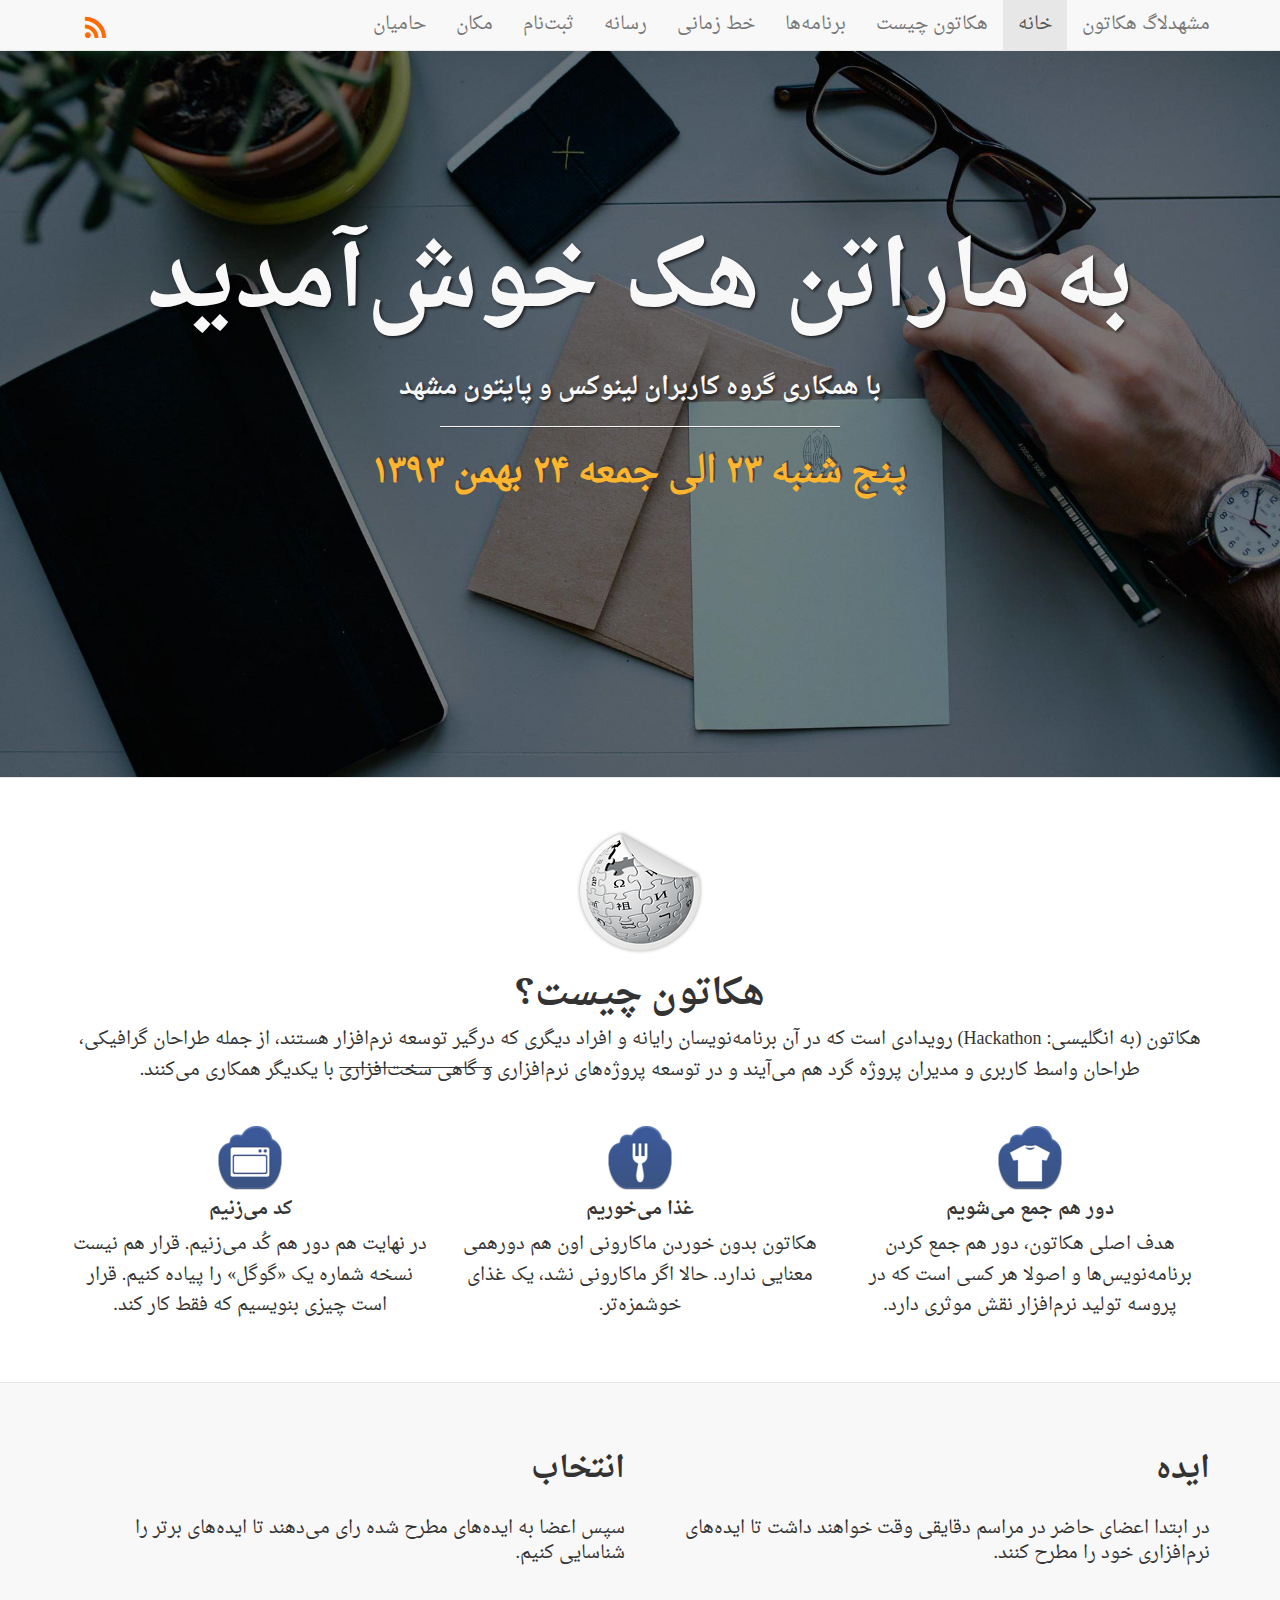
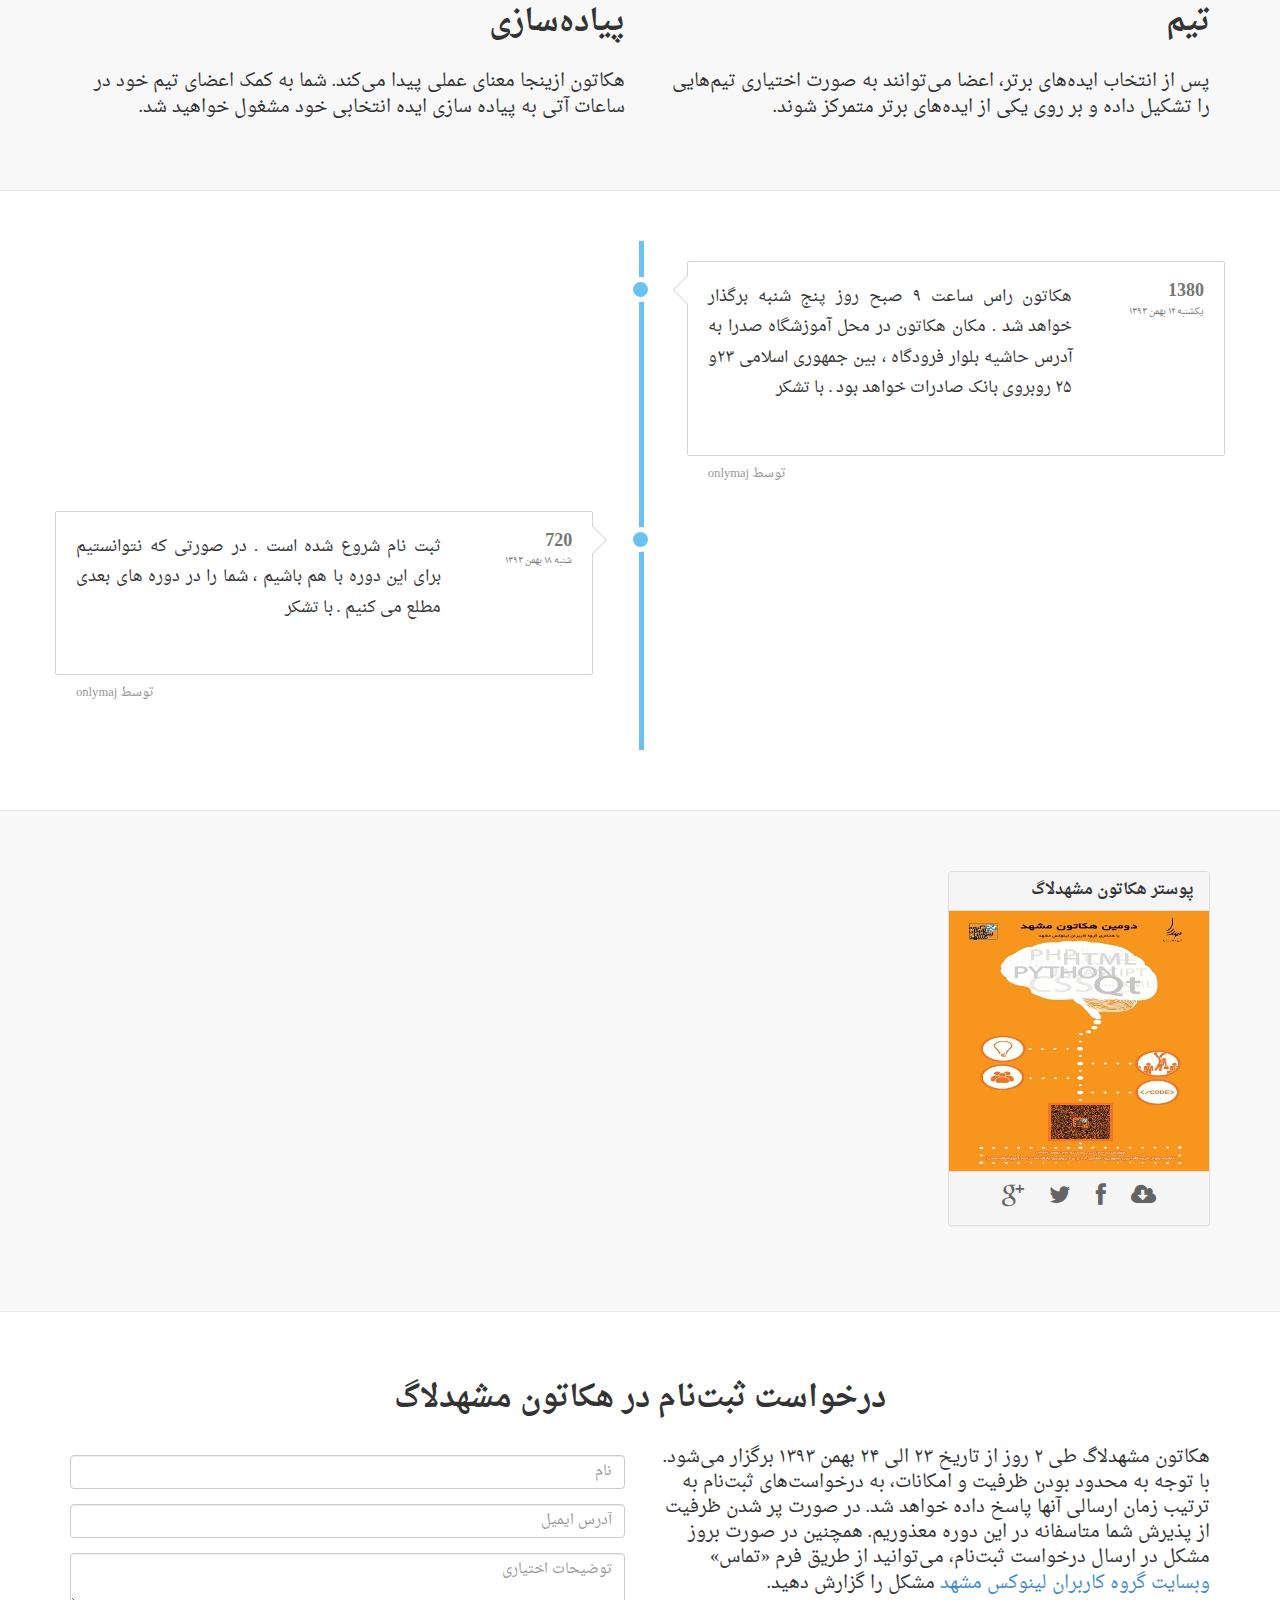
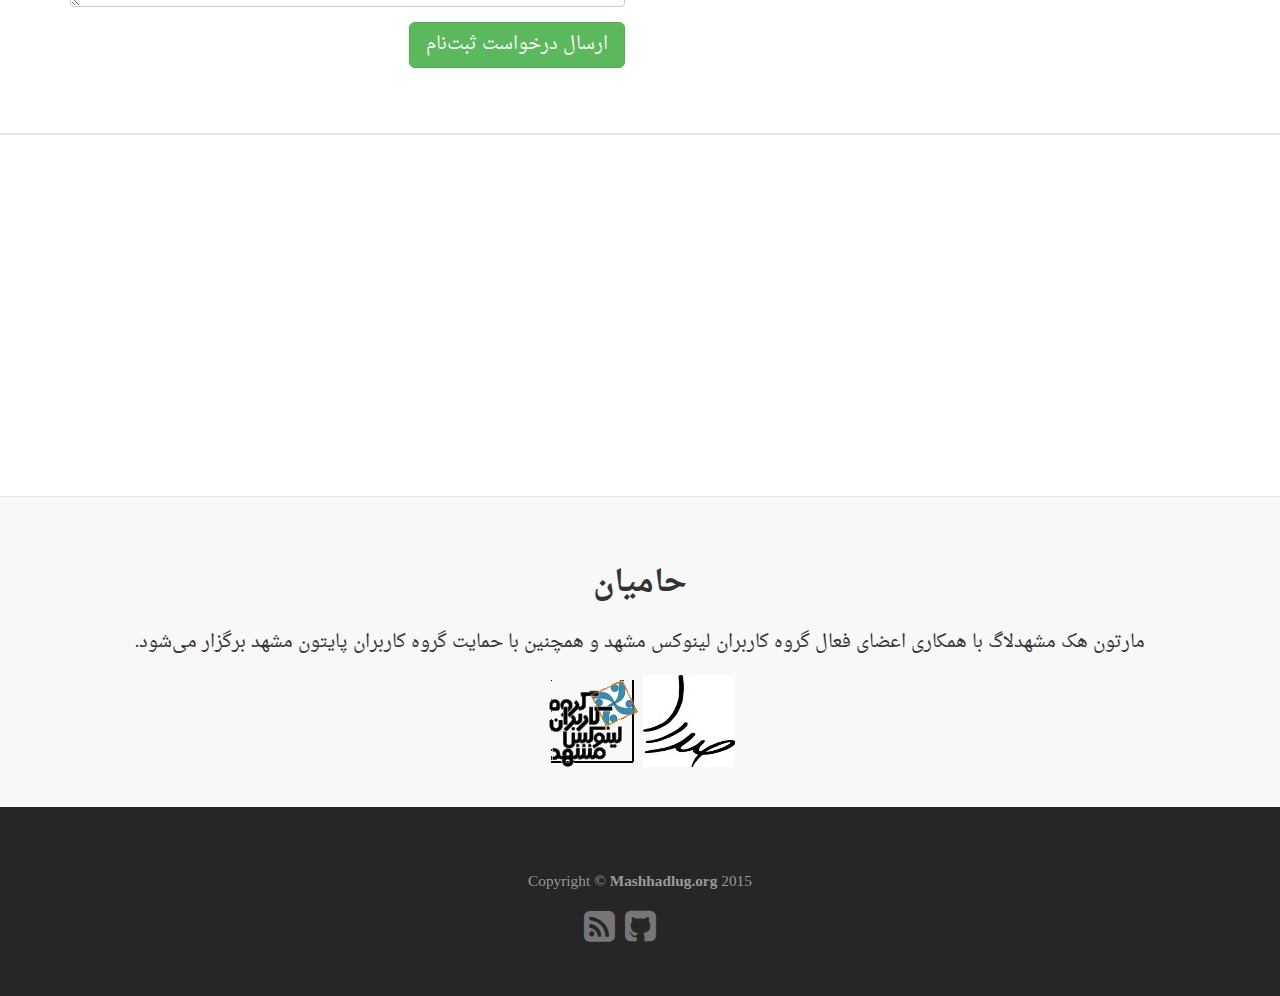
<file: index.html>
<!DOCTYPE html>
<html lang="en">

<head>
    <meta charset="utf-8">
    <meta name="viewport" content="width=device-width, initial-scale=1.0">
    <meta name="description" content="">
    <meta name="author" content="">

    <!-- FAVICON -->
    <link rel="icon" type="image/x-icon" href="favicon.ico" />
    <link rel="icon" type="image/png" href="favicon.png" />
    <title>دومین هکاتون اختصاصی گروه کاربران لینوکس و پایتون مشهد</title>

    <!-- RSS -->
    <link rel="alternate" type="application/rss+xml" title="RSS" href="rss.xml" />

    <!-- Bootstrap core CSS -->
    <link href="css/bootstrap.css" rel="stylesheet">

    <!-- Custom Google Web Font -->
    <link href="font-awesome/css/font-awesome.min.css" rel="stylesheet">
    <!--<link href='http://fonts.googleapis.com/css?family=Lato:100,300,400,700,900,100italic,300italic,400italic,700italic,900italic' rel='stylesheet' type='text/css'>-->

    <!-- Add custom CSS here -->
    <link href="css/bootstrap-rtl.min.css" rel="stylesheet">
    <link href="css/landing-page.css" rel="stylesheet">

</head>

<body>

    <nav class="navbar navbar-default navbar-fixed-top" role="navigation">
      <div class="container">
        <div class="navbar-header">
          <button type="button" class="navbar-toggle" data-toggle="collapse" data-target=".navbar-ex1-collapse">
              <span class="sr-only">Toggle navigation</span>
              <span class="icon-bar"></span>
              <span class="icon-bar"></span>
              <span class="icon-bar"></span>
          </button>
          <a class="navbar-brand" href="http://hackathon.mashhadlug.org">
            <!--<img src="img/MashhadLUG.png" alt="گروه کاربران لینوکس مشهد" />-->
            مشهدلاگ هکاتون
          </a>
        </div>

        <!-- Collect the nav links, forms, and other content for toggling -->
        <div class="collapse navbar-collapse navbar-right navbar-ex1-collapse">
          <div id="navigation-bar">
            <ul class="nav navbar-nav">
              <li class="active"><a href="#home">خانه</a></li>
              <li><a href="#whats">هکاتون چیست</a></li>
              <li><a href="#plans">برنامه‌ها</a></li>
              <li><a href="#timeline">خط زمانی</a></li>
              <li><a href="#media">رسانه</a></li>
              <li><a href="#register">ثبت‌نام</a></li>
              <li><a href="#map">مکان</a></li>
              <li><a href="#sponsors">حامیان</a></li>
            </ul>
          </div>
        </div>
        <div class="collapse navbar-collapse navbar-left navbar-ex1-collapse">
            <ul class="nav navbar-nav">
              <li><a target="_new" href="rss.xml" style="padding-bottom: 0px;"><span class="fa fa-rss" style="color: #FF6B00; color: #FF6B00; font-size: 1.5em;"></span></a></li>
            </ul>
        </div>
        <!-- /.navbar-collapse -->
      </div>
      <!-- /.container -->
    </nav>

    <div class="intro-header" id="home">
        <div class="bg">
        <div class="container">
            <div class="row">
                <div class="col-lg-12">
                    <div class="intro-message">
                        <h1>به ماراتن هک خوش‌آمدید</h1>
                        <h3>با همکاری گروه کاربران لینوکس و پایتون مشهد</h3>
                        <hr class="intro-divider">
                        
                        <p class="text-center event-timer-printable">پنج شنبه ۲۳ الی جمعه ۲۴ بهمن ۱۳۹۳</p>
                      

                        <!--<ul class="list-inline intro-social-buttons">
                            <li><a href="https://twitter.com/SBootstrap" class="btn btn-default btn-lg"><i class="fa fa-twitter fa-fw"></i> <span class="network-name">Twitter</span></a>
                            </li>
                            <li><a href="https://github.com/IronSummitMedia/startbootstrap" class="btn btn-default btn-lg"><i class="fa fa-github fa-fw"></i> <span class="network-name">Github</span></a>
                            </li>
                            <li><a href="#" class="btn btn-default btn-lg"><i class="fa fa-linkedin fa-fw"></i> <span class="network-name">Linkedin</span></a>
                            </li>
                        </ul>-->
                    </div>
                </div>
            </div>
        </div>
        <!-- /.container -->
        </div>
    </div>
    <!-- /.intro-header -->

    <div class="content-section-b" id="whats">
      <div class="container">
        <div class="row">
          <div class="col-md-12 col-sm-12 col-xs-12 text-center" style="margin: 0px 0px 30px 0px;">
            <img src="img/icons/wikipedia.png" alt="" />
            <h1>هکاتون چیست؟</h1>
            <p>
              هکاتون (به انگلیسی: Hackathon) رویدادی است که در آن برنامه‌نویسان رایانه و افراد دیگری که درگیر توسعه نرم‌افزار هستند، از جمله طراحان گرافیکی، طراحان واسط کاربری و مدیران پروژه گرد هم می‌آیند و در توسعه پروژه‌های نرم‌افزاری <STRIKE>و گاهی سخت‌افزاری</STRIKE> با یکدیگر همکاری می‌کنند.
            </p>
          </div>
          <div class="col-md-4 col-sm-4 col-xs-12 text-center">
            <img src="img/icons/shirt.png" alt="" />
            <h4>دور هم جمع می‌شویم</h4>
            <p>هدف اصلی هکاتون، دور هم جمع کردن برنامه‌نویس‌ها و اصولا هر کسی است که در پروسه تولید نرم‌افزار نقش موثری دارد.
            </p>
          </div>
          <div class="col-md-4 col-sm-4 col-xs-12 text-center">
            <img src="img/icons/fork.png" alt="" />
            <h4>غذا می‌خوریم</h4>
            <p>هکاتون بدون خوردن ماکارونی اون هم دورهمی معنایی ندارد. حالا اگر ماکارونی نشد، یک غذای خوشمزه‌تر.</p>
          </div>
          <div class="col-md-4 col-sm-4 col-xs-12 text-center">
            <img src="img/icons/app_window.png" alt="" />
            <h4>کد می‌زنیم</h4>
            <p>در نهایت هم دور هم کُد می‌زنیم. قرار هم نیست نسخه شماره یک «گوگل» را پیاده کنیم. قرار است چیزی بنویسیم که فقط کار کند.</p>
          </div>
        </div>
      </div>
    </div>

    <div class="content-section-a" id="plans">
        <div class="container">
            <div class="row">
                <div class="col-md-6 col-sm-6 col-xs-12">
                    <h2 class="section-heading">ایده</h2>
                    <p class="lead">در ابتدا اعضای حاضر در مراسم دقایقی وقت خواهند داشت تا ایده‌های نرم‌افزاری خود را مطرح کنند.
                    </p>
                </div>
                <div class="col-md-6 col-sm-6 col-xs-12">
                    <h2 class="section-heading">انتخاب</h2>
                    <p class="lead">سپس اعضا به ایده‌های مطرح شده رای می‌دهند تا ایده‌های برتر را شناسایی کنیم.
                    </p>
                </div>
                <div class="col-md-6 col-sm-6 col-xs-12">
                    <h2 class="section-heading">تیم</h2>
                    <p class="lead">پس از انتخاب ایده‌های برتر، اعضا می‌توانند به صورت اختیاری تیم‌هایی را تشکیل داده و بر روی یکی از ایده‌های برتر متمرکز شوند.</p>
                </div>
                <div class="col-md-6 col-sm-6 col-xs-12">
                    <h2 class="section-heading">پیاده‌سازی</h2>
                    <p class="lead">هکاتون ازینجا معنای عملی پیدا می‌کند.
                    شما به کمک اعضای تیم خود در ساعات آتی به پیاده سازی
                    ایده انتخابی خود مشغول خواهید شد.
                    </p>
                </div>
            </div>
        </div>
    </div>

    <div class="content-section-b" id="timeline">
        <div class="container">
            <div class="row">
              <div class="text-center"></div>
              <ul class="timeline">
                  
                  <li class="timeline-inverted">
                    <div class="timeline-badge"></div>
                    <div class="timeline-panel">
                      <div class="timeline-heading"></div>
                      <div class="timeline-body">
                        <div class="row">
                          <div class="col-md-3 col-sm-3 col-xs-12">
                            <h3 class="timeline-time">1380</h3>
                            <p class="timeline-date">یکشنبه ۱۲ بهمن ۱۳۹۳</p>
                          </div>
                          <div class="timeline-description col-md-9 col-sm-9 col-xs-12"><p>هکاتون راس ساعت ۹ صبح روز پنج شنبه برگذار خواهد شد . مکان هکاتون  در محل آموزشگاه صدرا به آدرس  حاشیه بلوار فرودگاه  ، بین جمهوری اسلامی  ۲۳و ۲۵  روبروی بانک صادرات  خواهد بود . با تشکر</p></div>
                        </div>
                      </div>
                      <p class="text-muted" style="position: relative; top: 45px; text-align: left; font-size: 0.7em;">توسط onlymaj</p>
                    </div>
                  </li>

                  <li class="">
                    <div class="timeline-badge"></div>
                    <div class="timeline-panel">
                      <div class="timeline-heading"></div>
                      <div class="timeline-body">
                        <div class="row">
                          <div class="col-md-3 col-sm-3 col-xs-12">
                            <h3 class="timeline-time">720</h3>
                            <p class="timeline-date">شنبه ۱۸ بهمن ۱۳۹۳</p>
                          </div>
                          <div class="timeline-description col-md-9 col-sm-9 col-xs-12"><p>ثبت نام شروع شده است . در صورتی که نتوانستیم برای این دوره با هم باشیم ، شما را در دوره های بعدی مطلع می کنیم . با تشکر</p></div>
                        </div>
                      </div>
                      <p class="text-muted" style="position: relative; top: 45px; text-align: left; font-size: 0.7em;">توسط onlymaj</p>
                    </div>
                  </li>
                  
              </ul>

            </div>
        </div>
    </div>

    <div class="content-section-a" id="media">
        <div class="container">
            <div class="row">
              <div class="container" style="margin-top:10px;">
                  <div class="row form-group">
                      
                      <div class="col-xs-12 col-md-3">
                          <div class="panel panel-default">
                              <div class="panel-heading">
                                  <h3 class="panel-title">پوستر هکاتون مشهدلاگ</h3>
                              </div>
                              <div class="panel-image">
                                  <img src="media/poster/poster-thumb.jpg" class="panel-image-preview" />
                                  <label for="toggle-1"></label>
                              </div>
                              <input type="checkbox" id="toggle-1" class="panel-image-toggle">
                              <div class="panel-body">
                                  <p><p>شما نیز می‌توانید با اطلاع رسانی، حامی ما باشید.</p></p>
                              </div>
                              <div class="panel-footer text-center">
                                  <a target="_new" href="http://hackathon.mashhadlug.org/media/poster/poster.jpg"><span class="fa  fa-cloud-download"></span></a>
                                  <a target="_new" href="https://www.facebook.com/sharer/sharer.php?u=http://hackathon.mashhadlug.org/media/poster/poster.jpg"><span class="fa fa-facebook"></span></a>
                                  <a target="_new" href="https://twitter.com/home?status=http://hackathon.mashhadlug.org/media/poster/poster.jpg"><span class="fa  fa-twitter"></span></a>
                                  <a target="_new" href="https://plus.google.com/share?url=http://hackathon.mashhadlug.org/media/poster/poster.jpg"><span class="fa fa-google-plus"></span></a>
                              </div>
                          </div>
                      </div>
                      
                </div>
              </div>
            </div>
        </div>
    </div>

    <div class="content-section-b" id="register">
        <div class="container">
            <div class="row">
                <h2 class="section-heading text-center">درخواست ثبت‌نام در هکاتون مشهدلاگ</h2>
                <div class="col-md-6 col-sm-6 col-xs-12">
                    <p class="lead">

                      هکاتون مشهد‌لاگ طی ۲ روز از تاریخ ۲۳ الی ۲۴ بهمن ۱۳۹۳
                     برگزار می‌شود.

                      با توجه به محدود بودن ظرفیت و امکانات، به درخواست‌های ثبت‌نام به ترتیب زمان ارسالی آنها پاسخ داده خواهد شد. در صورت پر شدن ظرفیت از پذیرش شما متاسفانه در این دوره معذوریم.

                      همچنین در صورت بروز مشکل در ارسال درخواست ثبت‌نام، می‌توانید از طریق فرم «تماس» <a href="http://mashhadlug.org/fa/contact" target="_new">وبسایت گروه کاربران لینوکس مشهد</a> مشکل را گزارش دهید.
                    </p>
                </div>
                <div class="col-md-6 col-sm-6 col-xs-12">
                    <form role="form" style="margin-top: 10px;">
                      <div class="form-group">
                        <label class="sr-only" for="InputName">نام</label>
                        <input type="text" class="form-control" id="InputName" placeholder="نام" value="">
                      </div>
                      <div class="form-group">
                        <label class="sr-only" for="InputEmail">آدرس ایمیل</label>
                        <input type="email" class="form-control" id="InputEmail" placeholder="آدرس ایمیل" value="">
                      </div>
                      <div class="form-group">
                        <label class="sr-only" for="InputMessage">توضیحات اختیاری</label>
                        <textarea class="form-control" id="InputMessage" placeholder="توضیحات اختیاری"></textarea>
                      </div>
                      <div class="form-group alerts">
                        <div style="display: none;" class="alert alert-success">درخواست ثبت‌نام شما با موفقیت ارسال شد</div>
                        <div style="display: none;" class="alert alert-danger">خطا در ارسال درخواست ثبت‌نام</div>
                        <div style="display: none;" class="alert alert-warning">اطلاعات فرم نامعتبر می‌باشد</div>
                        <div style="display: none;" class="alert alert-info">لطفا پلاگین‌هایی که موجب غیرفعال شدن کارایی بخشی از اسکریپت جاوا اسکریپت می‌شود را موقت غیرفعال کنید</div>
                        <noscript>
                          <div class="alert alert-warning">نیاز به فعال‌سازی جاوا اسکریپت دارید</div>
                        </noscript>
                      </div>
                      <div class="form-group">
                        <input type="submit" class="btn btn-lg btn-success" data-loading-text="در حال ارسال ..." value="ارسال درخواست ثبت‌نام">
                        <div class="alert alert-danger hide">مهلت ارسال درخواست ثبت‌نام خاتمه یافت</div>
                      </div>
                    </form>
                </div>
            </div>
        </div>
    </div>

    <div class="content-section-b" id="map" style="padding:0px; margin:0px;">
        <iframe width="100%" height="350px" frameborder="0" scrolling="no" marginheight="0" marginwidth="0" src="http://www.openstreetmap.org/export/embed.html?bbox=59.59813714027405%2C36.264146244851176%2C59.60224628448486%2C36.26665489171047&amp;layer=mapnik" style="border: 0px;"></iframe>
    </div>

    <div class="content-section-a" id="sponsors">
        <div class="container">
            <div class="row">
                <div class="col-md-12 col-sm-12 col-xs-12 text-center">
                    <h2 class="section-heading">حامیان</h2>
                    <p class="lead">
                      مارتون هک مشهدلاگ با همکاری اعضای فعال گروه کاربران لینوکس مشهد و همچنین با حمایت گروه کاربران پایتون مشهد برگزار می‌شود.
                    </p>
                </div>
                <div class="col-md-12 col-sm-12 col-xs-12 text-center">
                    <a href="#" target="_new">
                      <img class="img-resonsive" src="img/sadra.jpg" alt="آموزشگاه صدرا" />
                    </a>
                    <a href="http://mashhadlug.org" target="_new">
                      <img class="img-resonsive" src="img/mashhadluglogo.png" alt="گروه کاربران لینوکس مشهد" />
                    </a>
                </div>
            </div>
        </div>
    </div>


    <footer>
        <div class="container">
            <div class="row">
                <div class="col-lg-12">
                    <p class="copyright text-muted small">
                      Copyright &copy; <strong>Mashhadlug.org</strong> 2015
                    </p>
                    <ul class="list-inline">
                        <li>
                          <a href="https://github.com/mashhadlug/hackathon" target="_new">
                            <span class="fa fa-github-square"></span>
                          </a>
                        </li>
                        <li>
                          <a href="rss.xml" target="_new">
                            <span class="fa fa-rss-square"></span>
                          </a>
                        </li>
                    </ul>
                </div>
            </div>
        </div>
    </footer>

    <!-- JavaScript -->
    <script src="js/jquery-1.10.2.js"></script>
    <script src="js/bootstrap.js"></script>
    <script src="js/jquery.plugin.js"></script>
    <script src="js/jquery.countdown.min.js"></script>
    <!--<script src="js/jquery.countdown-fa.js"></script>-->
    <script src="js/parse-1.2.16.min.js"></script>

    <script type="text/javascript">
      $(document).ready(function(){
        // Bootstrap 3.0 scrollspy responsive offsets
        // http://stackoverflow.com/questions/18244186/bootstrap-3-0-scrollspy-responsive-offsets
        var $body   = $('body'),
          $navbar = $('.navbar'),
          offset  = $navbar.outerHeight();

        // fix body padding (in case navbar size is different than the padding)
        $body.css('padding-top', offset);
        // Enable scrollSpy with correct offset based on height of navbar
        $body.scrollspy({target: '#navigation-bar', offset: offset});

        // function to do the tweaking
        function fixSpy() {
            // grab a copy the scrollspy data for the element
            var data = $body.data('bs.scrollspy');
            // if there is data, lets fiddle with the offset value
            if (data) {
                // get the current height of the navbar
                offset = $navbar.outerHeight();
                // adjust the body's padding top to match
                $body.css('padding-top', offset);
                // change the data's offset option to match
                data.options.offset = offset
                // now stick it back in the element
                $body.data('bs.scrollspy', data);
                // and finally refresh scrollspy
                $body.scrollspy('refresh');
            }
        }

        // Now monitor the resize events and make the tweaks
        var resizeTimer;
        $(window).resize(function() {
            clearTimeout(resizeTimer);
            resizeTimer = setTimeout(fixSpy, 200);
        });

        // Smooth Scrolling
        // http://css-tricks.com/snippets/jquery/smooth-scrolling/
        $('#navigation-bar a').click(function() {
          if (location.pathname.replace(/^\//,'') == this.pathname.replace(/^\//,'') && location.hostname == this.hostname) {
            var target = $(this.hash);
            target = target.length ? target : $('[name=' + this.hash.slice(1) +']');
            if (target.length) {
              var offset =
              $('html,body').animate({
                scrollTop: target.offset().top - $navbar.outerHeight() + 2
              }, 1000);
              return false;
            }
          }
        });

        $('.event-timer').each(function(){
          var due_date_attr = $(this).attr('data-time')
          var due_date_timestamp = Date.parse(due_date_attr)
          var due_date = new Date(due_date_timestamp)
          console.log(due_date_attr, due_date_timestamp, due_date)
          $(this).countdown({
            until: due_date,
            layout: $(this).html()
          });
        })


        $('form .form-group.alerts .alert').hide()
        try {
          // Initialize Parse with your Parse application & javascript keys
          Parse.initialize("1wSgiz3wLlJhrIbK1gmRbjV3w7fv0ohfzdgnrY2h", "4Vw3DEjS4j51MUGnNOlX0ax8eW4457fDP6TcllvG");
          // Setup the form to watch for the submit event
          $('form').submit(function(e){
            e.preventDefault();

            // Grab the elements from the form to make up
            // an object containing name, email and message
            var data = {
              // name: document.getElementById('name').value,
              name: document.getElementById('InputName').value,
              email: document.getElementById('InputEmail').value,
              message: document.getElementById('InputMessage').value
            }

            $('form .form-group.alerts .alert').hide()
            var re = /^(([^<>()[\]\\.,;:\s@\"]+(\.[^<>()[\]\\.,;:\s@\"]+)*)|(\".+\"))@((\[[0-9]{1,3}\.[0-9]{1,3}\.[0-9]{1,3}\.[0-9]{1,3}\])|(([a-zA-Z\-0-9]+\.)+[a-zA-Z]{2,}))$/;
            if ((data['email'].length == 0 && data['message'].length == 0)||
                (!re.test(data['email']))){
              $('form .form-group.alerts .alert.alert-warning').fadeIn(250);
              return false
            }

            $('form input[type=submit]').button('loading')
            // Run our Parse Cloud Code and
            // pass our 'data' object to it
            Parse.Cloud.run("sendEmail", data, {
              success: function(object) {
                console.log('sent');
                $('form .form-group.alerts .alert.alert-success').fadeIn(250);
                $('form input[type=submit]').button('reset')
                $('form')[0].reset()
              },

              error: function(object, error) {
                console.log(error);
                $('form .form-group.alerts .alert.alert-danger').fadeIn(250);
                $('form input[type=submit]').button('reset')
              }
            });
          });
        }
        catch(err) {
          $('form .form-group.alerts .alert.alert-info').fadeIn(250);
          $('form input[type=submit]').button('reset');
          console.log(err)
        }


      })
    </script>
</body>

</html>
</file>
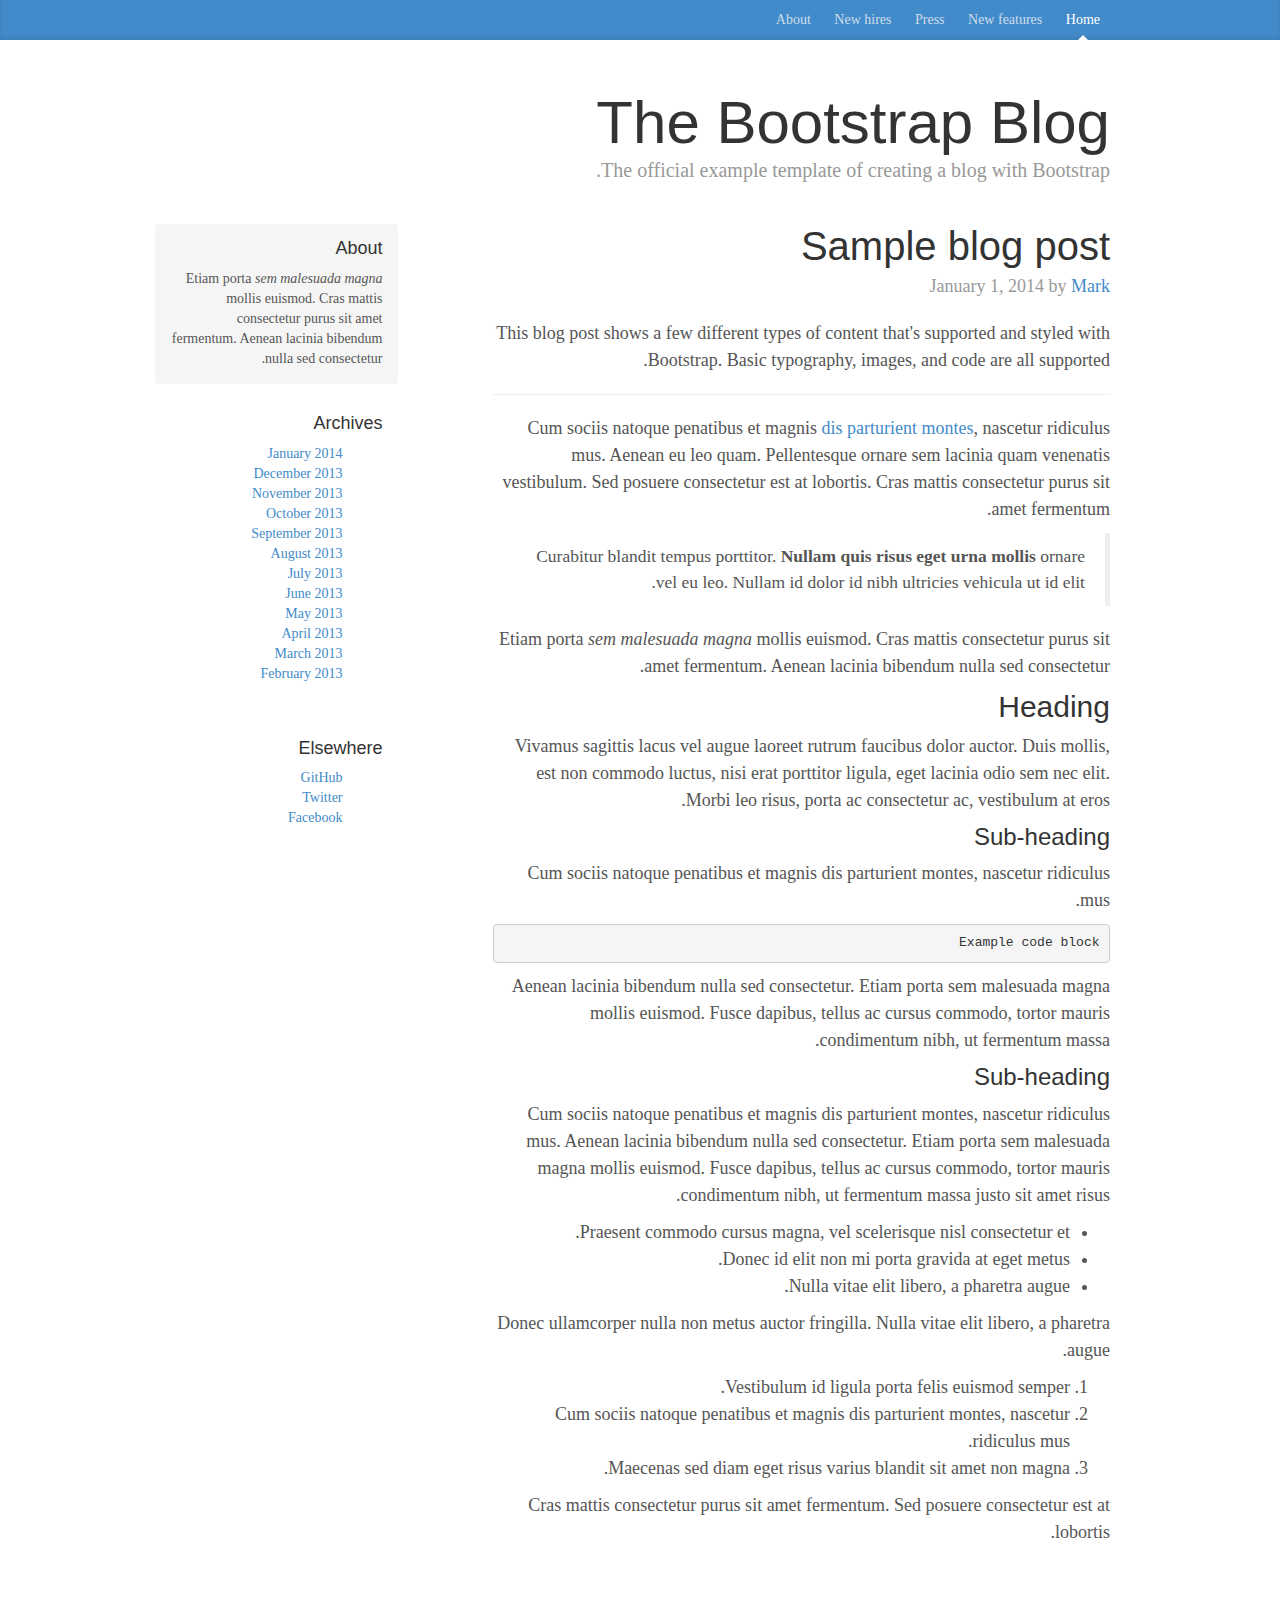
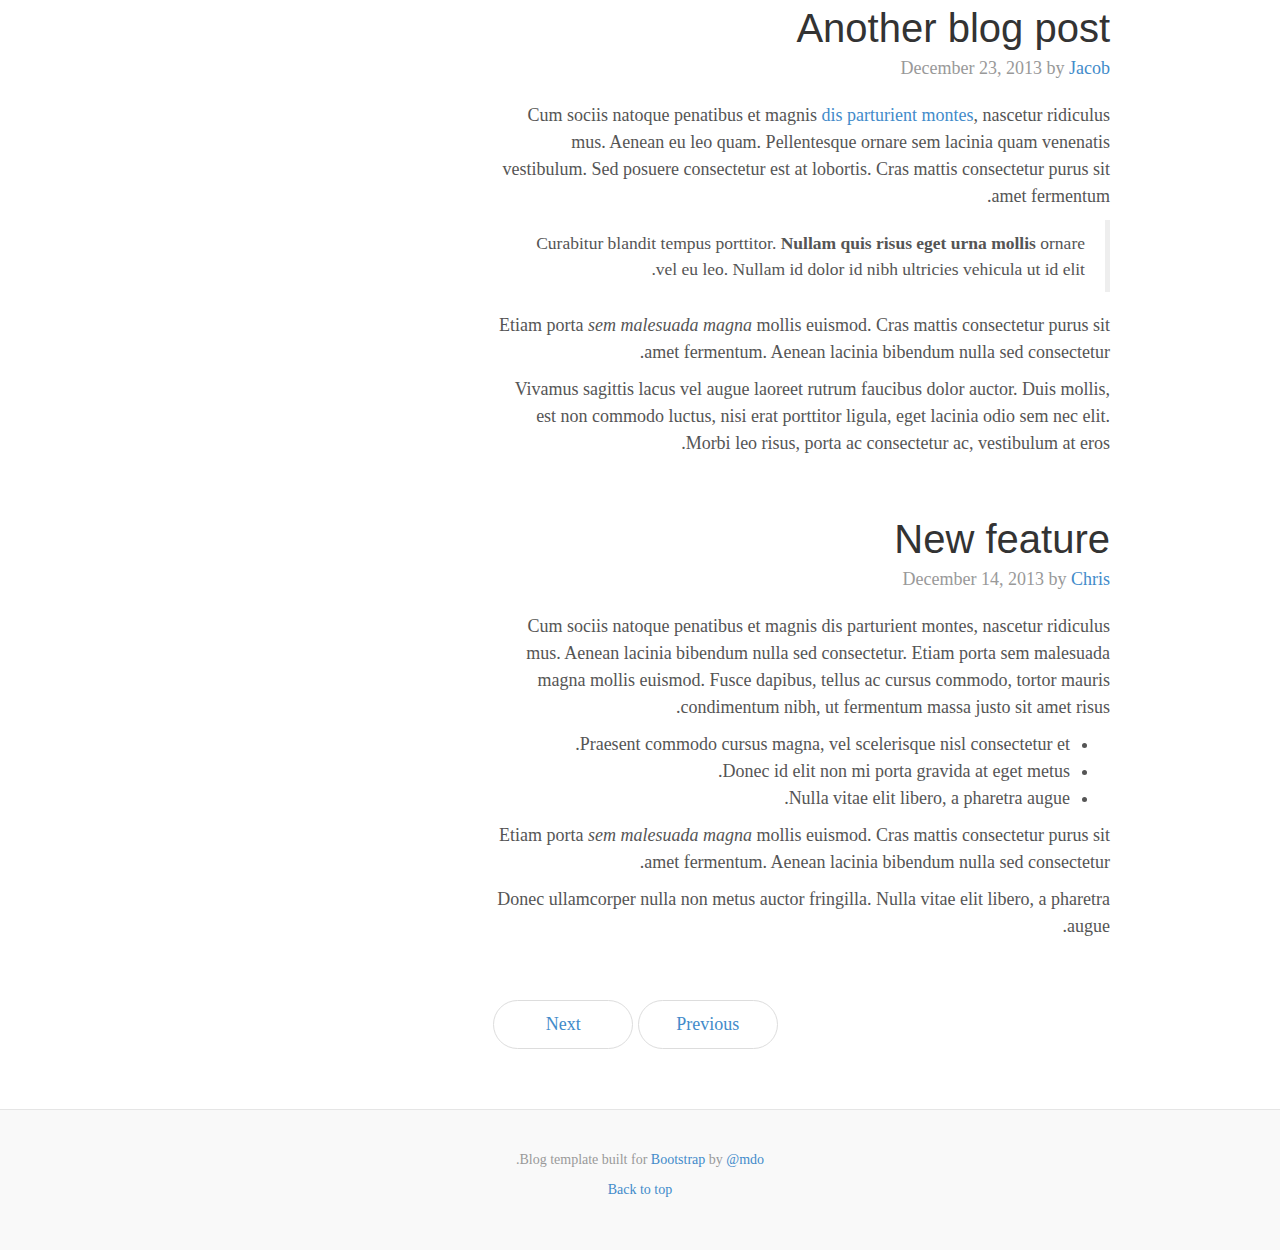
<file: css/bootstrap-rtl-master/bootstrap-rtl-master/examples/blog/index.html>
<!DOCTYPE html>
<html lang="en">
  <head>
    <meta charset="utf-8">
    <meta http-equiv="X-UA-Compatible" content="IE=edge">
    <meta name="viewport" content="width=device-width, initial-scale=1">
    <meta name="description" content="">
    <meta name="author" content="">
    <link rel="shortcut icon" href="../../assets/ico/favicon.ico">

    <title>Blog Template for Bootstrap</title>

    <!-- Bootstrap core CSS -->
    <link href="../../dist/css/bootstrap.min.css" rel="stylesheet">
    <link href="../../dist/css/bootstrap-rtl.min.css" rel="stylesheet">

    <!-- Custom styles for this template -->
    <link href="blog.css" rel="stylesheet">

    <!-- Just for debugging purposes. Don't actually copy this line! -->
    <!--[if lt IE 9]><script src="../../assets/js/ie8-responsive-file-warning.js"></script><![endif]-->

    <!-- HTML5 shim and Respond.js IE8 support of HTML5 elements and media queries -->
    <!--[if lt IE 9]>
      <script src="https://oss.maxcdn.com/libs/html5shiv/3.7.0/html5shiv.js"></script>
      <script src="https://oss.maxcdn.com/libs/respond.js/1.4.2/respond.min.js"></script>
    <![endif]-->
  </head>

  <body>

    <div class="blog-masthead">
      <div class="container">
        <nav class="blog-nav">
          <a class="blog-nav-item active" href="#">Home</a>
          <a class="blog-nav-item" href="#">New features</a>
          <a class="blog-nav-item" href="#">Press</a>
          <a class="blog-nav-item" href="#">New hires</a>
          <a class="blog-nav-item" href="#">About</a>
        </nav>
      </div>
    </div>

    <div class="container">

      <div class="blog-header">
        <h1 class="blog-title">The Bootstrap Blog</h1>
        <p class="lead blog-description">The official example template of creating a blog with Bootstrap.</p>
      </div>

      <div class="row">

        <div class="col-sm-8 blog-main">

          <div class="blog-post">
            <h2 class="blog-post-title">Sample blog post</h2>
            <p class="blog-post-meta">January 1, 2014 by <a href="#">Mark</a></p>

            <p>This blog post shows a few different types of content that's supported and styled with Bootstrap. Basic typography, images, and code are all supported.</p>
            <hr>
            <p>Cum sociis natoque penatibus et magnis <a href="#">dis parturient montes</a>, nascetur ridiculus mus. Aenean eu leo quam. Pellentesque ornare sem lacinia quam venenatis vestibulum. Sed posuere consectetur est at lobortis. Cras mattis consectetur purus sit amet fermentum.</p>
            <blockquote>
              <p>Curabitur blandit tempus porttitor. <strong>Nullam quis risus eget urna mollis</strong> ornare vel eu leo. Nullam id dolor id nibh ultricies vehicula ut id elit.</p>
            </blockquote>
            <p>Etiam porta <em>sem malesuada magna</em> mollis euismod. Cras mattis consectetur purus sit amet fermentum. Aenean lacinia bibendum nulla sed consectetur.</p>
            <h2>Heading</h2>
            <p>Vivamus sagittis lacus vel augue laoreet rutrum faucibus dolor auctor. Duis mollis, est non commodo luctus, nisi erat porttitor ligula, eget lacinia odio sem nec elit. Morbi leo risus, porta ac consectetur ac, vestibulum at eros.</p>
            <h3>Sub-heading</h3>
            <p>Cum sociis natoque penatibus et magnis dis parturient montes, nascetur ridiculus mus.</p>
            <pre><code>Example code block</code></pre>
            <p>Aenean lacinia bibendum nulla sed consectetur. Etiam porta sem malesuada magna mollis euismod. Fusce dapibus, tellus ac cursus commodo, tortor mauris condimentum nibh, ut fermentum massa.</p>
            <h3>Sub-heading</h3>
            <p>Cum sociis natoque penatibus et magnis dis parturient montes, nascetur ridiculus mus. Aenean lacinia bibendum nulla sed consectetur. Etiam porta sem malesuada magna mollis euismod. Fusce dapibus, tellus ac cursus commodo, tortor mauris condimentum nibh, ut fermentum massa justo sit amet risus.</p>
            <ul>
              <li>Praesent commodo cursus magna, vel scelerisque nisl consectetur et.</li>
              <li>Donec id elit non mi porta gravida at eget metus.</li>
              <li>Nulla vitae elit libero, a pharetra augue.</li>
            </ul>
            <p>Donec ullamcorper nulla non metus auctor fringilla. Nulla vitae elit libero, a pharetra augue.</p>
            <ol>
              <li>Vestibulum id ligula porta felis euismod semper.</li>
              <li>Cum sociis natoque penatibus et magnis dis parturient montes, nascetur ridiculus mus.</li>
              <li>Maecenas sed diam eget risus varius blandit sit amet non magna.</li>
            </ol>
            <p>Cras mattis consectetur purus sit amet fermentum. Sed posuere consectetur est at lobortis.</p>
          </div><!-- /.blog-post -->

          <div class="blog-post">
            <h2 class="blog-post-title">Another blog post</h2>
            <p class="blog-post-meta">December 23, 2013 by <a href="#">Jacob</a></p>

            <p>Cum sociis natoque penatibus et magnis <a href="#">dis parturient montes</a>, nascetur ridiculus mus. Aenean eu leo quam. Pellentesque ornare sem lacinia quam venenatis vestibulum. Sed posuere consectetur est at lobortis. Cras mattis consectetur purus sit amet fermentum.</p>
            <blockquote>
              <p>Curabitur blandit tempus porttitor. <strong>Nullam quis risus eget urna mollis</strong> ornare vel eu leo. Nullam id dolor id nibh ultricies vehicula ut id elit.</p>
            </blockquote>
            <p>Etiam porta <em>sem malesuada magna</em> mollis euismod. Cras mattis consectetur purus sit amet fermentum. Aenean lacinia bibendum nulla sed consectetur.</p>
            <p>Vivamus sagittis lacus vel augue laoreet rutrum faucibus dolor auctor. Duis mollis, est non commodo luctus, nisi erat porttitor ligula, eget lacinia odio sem nec elit. Morbi leo risus, porta ac consectetur ac, vestibulum at eros.</p>
          </div><!-- /.blog-post -->

          <div class="blog-post">
            <h2 class="blog-post-title">New feature</h2>
            <p class="blog-post-meta">December 14, 2013 by <a href="#">Chris</a></p>

            <p>Cum sociis natoque penatibus et magnis dis parturient montes, nascetur ridiculus mus. Aenean lacinia bibendum nulla sed consectetur. Etiam porta sem malesuada magna mollis euismod. Fusce dapibus, tellus ac cursus commodo, tortor mauris condimentum nibh, ut fermentum massa justo sit amet risus.</p>
            <ul>
              <li>Praesent commodo cursus magna, vel scelerisque nisl consectetur et.</li>
              <li>Donec id elit non mi porta gravida at eget metus.</li>
              <li>Nulla vitae elit libero, a pharetra augue.</li>
            </ul>
            <p>Etiam porta <em>sem malesuada magna</em> mollis euismod. Cras mattis consectetur purus sit amet fermentum. Aenean lacinia bibendum nulla sed consectetur.</p>
            <p>Donec ullamcorper nulla non metus auctor fringilla. Nulla vitae elit libero, a pharetra augue.</p>
          </div><!-- /.blog-post -->

          <ul class="pager">
            <li><a href="#">Previous</a></li>
            <li><a href="#">Next</a></li>
          </ul>

        </div><!-- /.blog-main -->

        <div class="col-sm-3 col-sm-offset-1 blog-sidebar">
          <div class="sidebar-module sidebar-module-inset">
            <h4>About</h4>
            <p>Etiam porta <em>sem malesuada magna</em> mollis euismod. Cras mattis consectetur purus sit amet fermentum. Aenean lacinia bibendum nulla sed consectetur.</p>
          </div>
          <div class="sidebar-module">
            <h4>Archives</h4>
            <ol class="list-unstyled">
              <li><a href="#">January 2014</a></li>
              <li><a href="#">December 2013</a></li>
              <li><a href="#">November 2013</a></li>
              <li><a href="#">October 2013</a></li>
              <li><a href="#">September 2013</a></li>
              <li><a href="#">August 2013</a></li>
              <li><a href="#">July 2013</a></li>
              <li><a href="#">June 2013</a></li>
              <li><a href="#">May 2013</a></li>
              <li><a href="#">April 2013</a></li>
              <li><a href="#">March 2013</a></li>
              <li><a href="#">February 2013</a></li>
            </ol>
          </div>
          <div class="sidebar-module">
            <h4>Elsewhere</h4>
            <ol class="list-unstyled">
              <li><a href="#">GitHub</a></li>
              <li><a href="#">Twitter</a></li>
              <li><a href="#">Facebook</a></li>
            </ol>
          </div>
        </div><!-- /.blog-sidebar -->

      </div><!-- /.row -->

    </div><!-- /.container -->

    <div class="blog-footer">
      <p>Blog template built for <a href="http://getbootstrap.com">Bootstrap</a> by <a href="https://twitter.com/mdo">@mdo</a>.</p>
      <p>
        <a href="#">Back to top</a>
      </p>
    </div>


    <!-- Bootstrap core JavaScript
    ================================================== -->
    <!-- Placed at the end of the document so the pages load faster -->
    <script src="https://ajax.googleapis.com/ajax/libs/jquery/1.11.0/jquery.min.js"></script>
    <script src="../../dist/js/bootstrap.min.js"></script>
  </body>
</html>
</file>
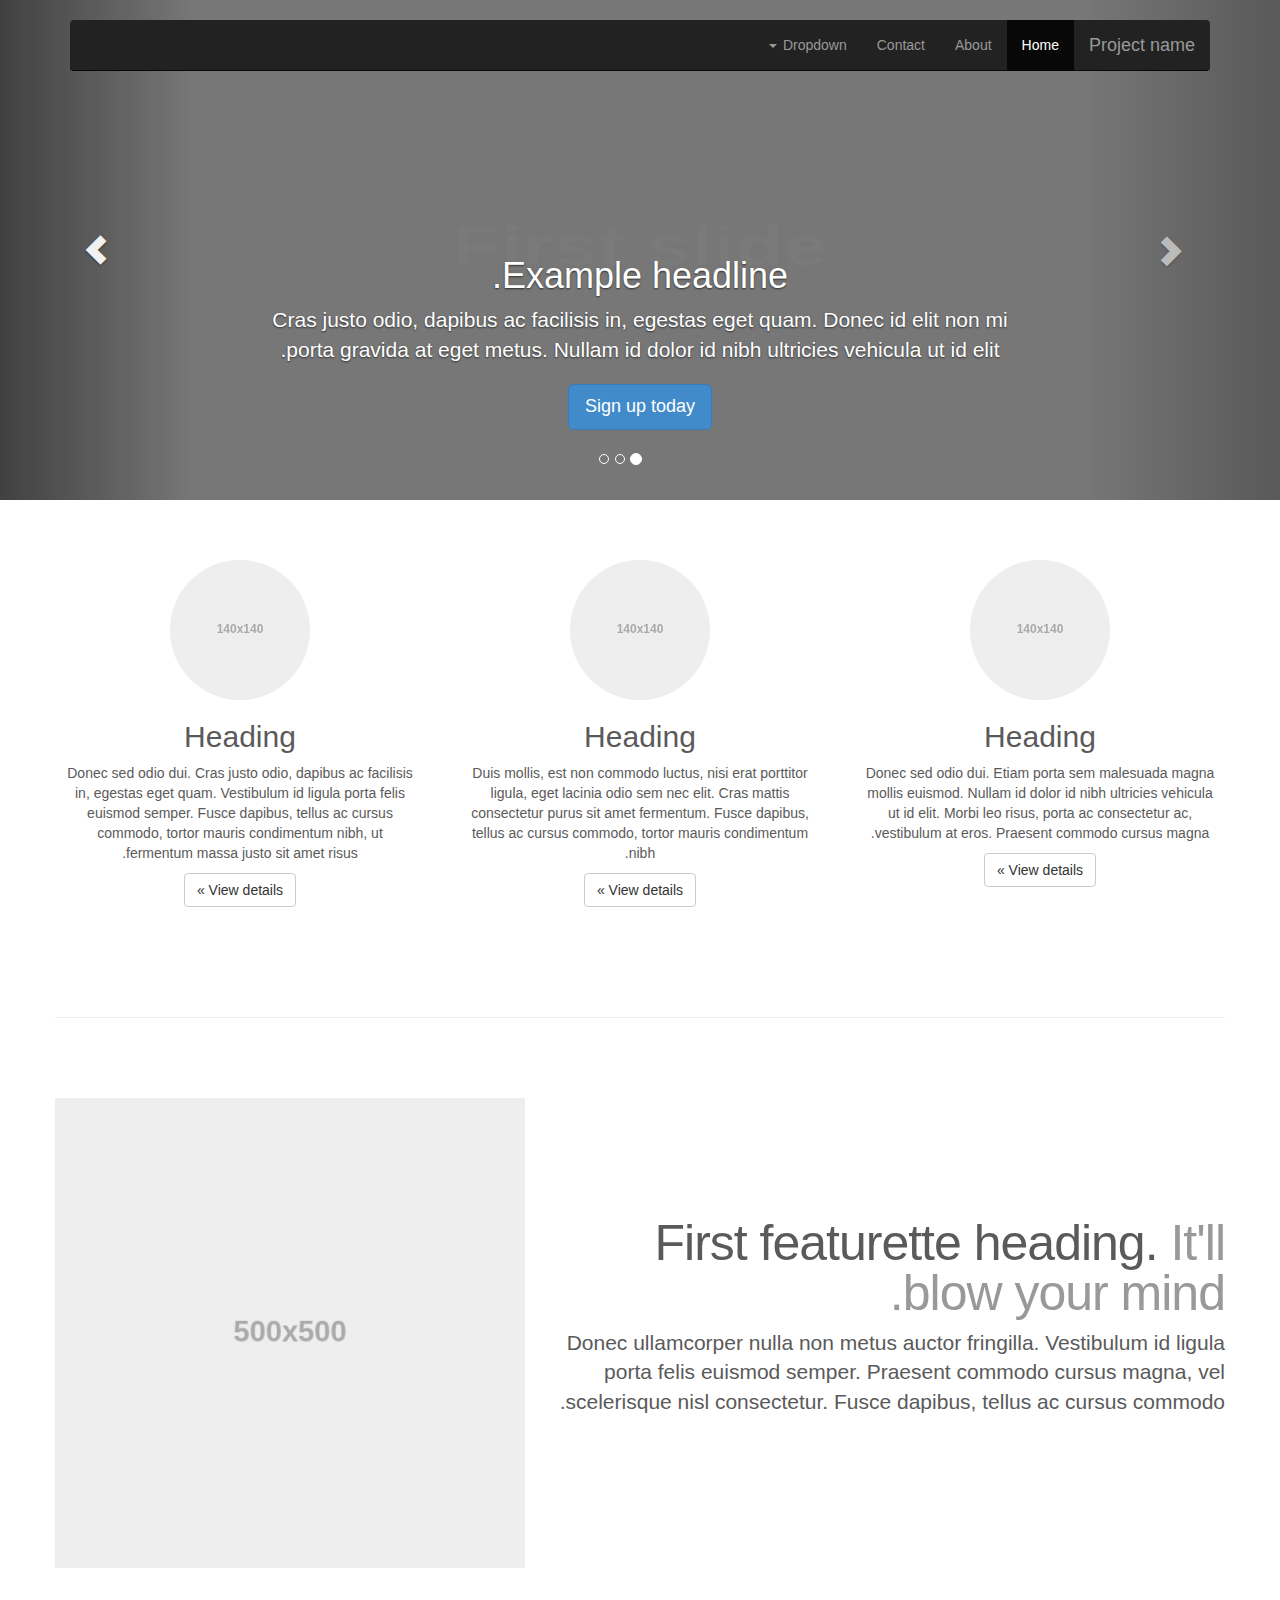
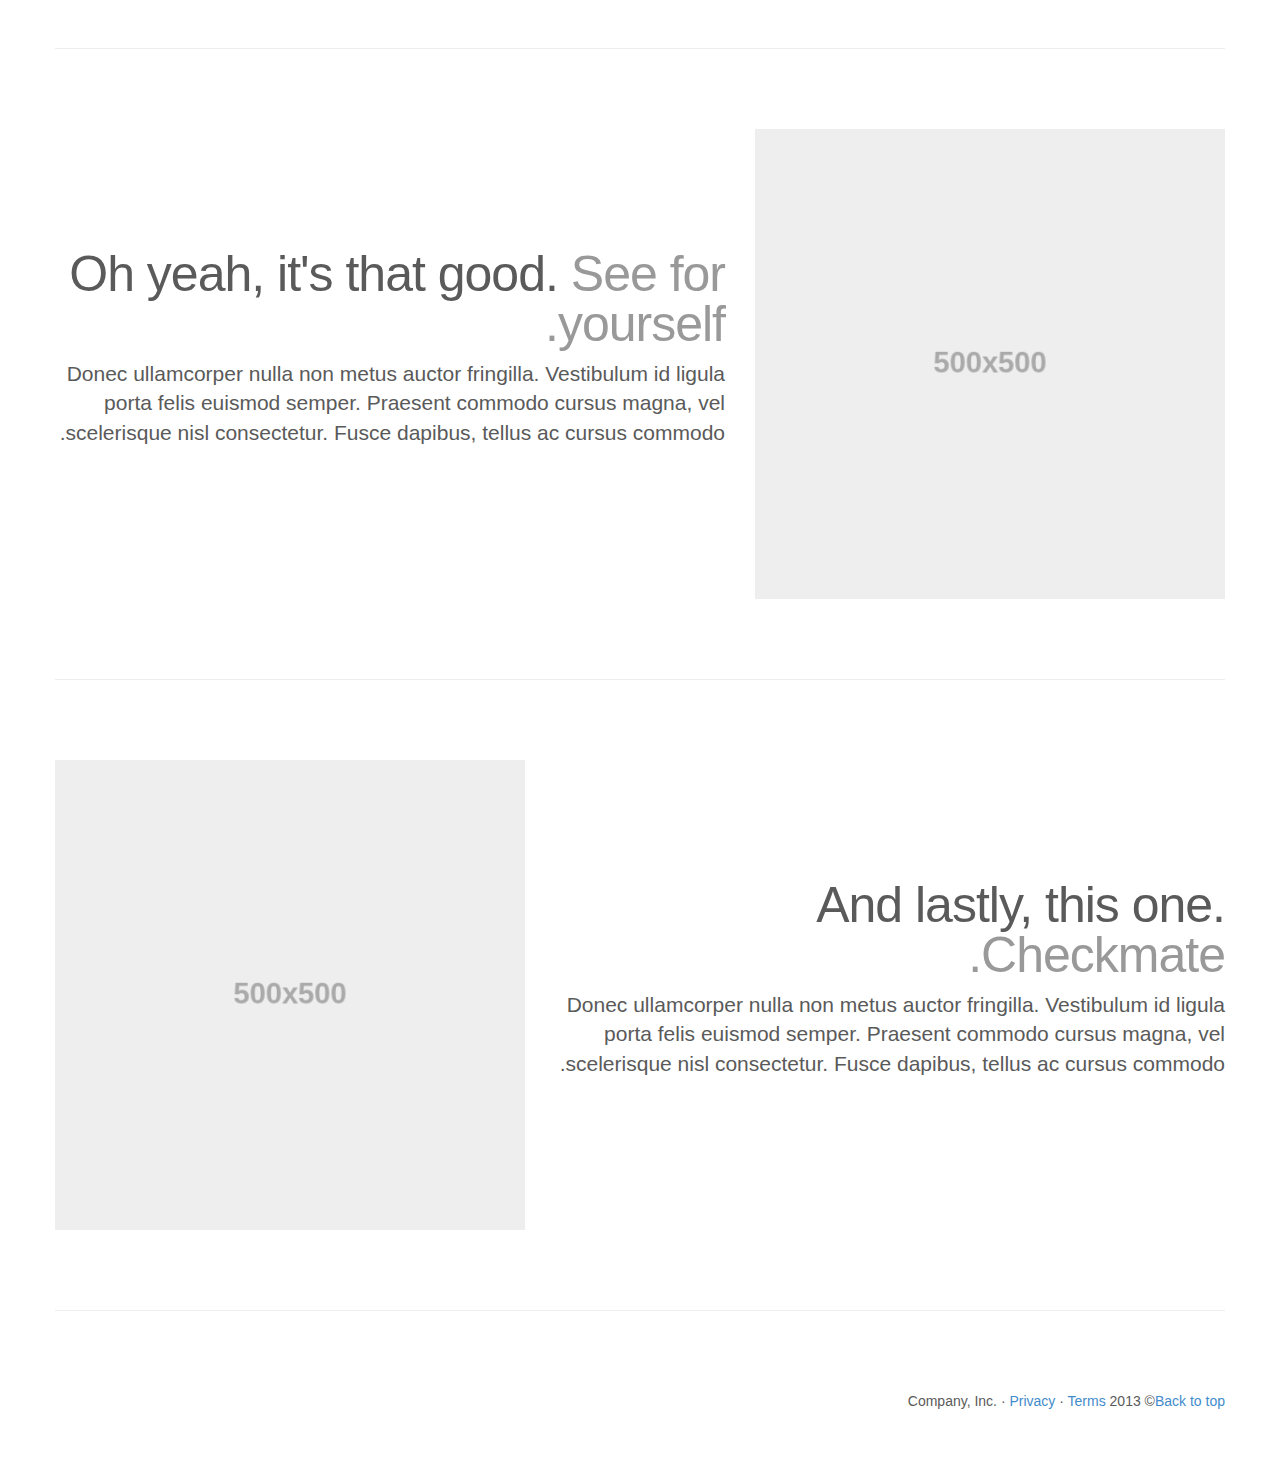
<file: css/bootstrap-rtl-master/bootstrap-rtl-master/examples/carousel/index.html>
<!DOCTYPE html>
<html lang="en">
  <head>
    <meta charset="utf-8">
    <meta http-equiv="X-UA-Compatible" content="IE=edge">
    <meta name="viewport" content="width=device-width, initial-scale=1.0">
    <meta name="description" content="">
    <meta name="author" content="">
    <link rel="shortcut icon" href="../../assets/ico/favicon.png">

    <title>Carousel Template for Bootstrap</title>

    <!-- Bootstrap core CSS -->
    <link href="../../dist/css/bootstrap.css" rel="stylesheet">

    <!-- Bootstrap RTL -->
    <link href="../../dist/css/bootstrap-rtl.css" rel="stylesheet">

    <!-- HTML5 shim and Respond.js IE8 support of HTML5 elements and media queries -->
    <!--[if lt IE 9]>
      <script src="../../dist/js/html5shiv.js"></script>
      <script src="../../dist/js/respond.min.js"></script>
    <![endif]-->

    <!-- Custom styles for this template -->
    <link href="carousel.css" rel="stylesheet">
  </head>
<!-- NAVBAR
================================================== -->
  <body>
    <div class="navbar-wrapper">
      <div class="container">

        <div class="navbar navbar-inverse navbar-static-top">
          <div class="container">
            <div class="navbar-header">
              <button type="button" class="navbar-toggle" data-toggle="collapse" data-target=".navbar-collapse">
                <span class="icon-bar"></span>
                <span class="icon-bar"></span>
                <span class="icon-bar"></span>
              </button>
              <a class="navbar-brand" href="#">Project name</a>
            </div>
            <div class="navbar-collapse collapse">
              <ul class="nav navbar-nav">
                <li class="active"><a href="#">Home</a></li>
                <li><a href="#about">About</a></li>
                <li><a href="#contact">Contact</a></li>
                <li class="dropdown">
                  <a href="#" class="dropdown-toggle" data-toggle="dropdown">Dropdown <b class="caret"></b></a>
                  <ul class="dropdown-menu">
                    <li><a href="#">Action</a></li>
                    <li><a href="#">Another action</a></li>
                    <li><a href="#">Something else here</a></li>
                    <li class="divider"></li>
                    <li class="dropdown-header">Nav header</li>
                    <li><a href="#">Separated link</a></li>
                    <li><a href="#">One more separated link</a></li>
                  </ul>
                </li>
              </ul>
            </div>
          </div>
        </div>

      </div>
    </div>


    <!-- Carousel
    ================================================== -->
    <div id="myCarousel" class="carousel slide">
      <!-- Indicators -->
      <ol class="carousel-indicators">
        <li data-target="#myCarousel" data-slide-to="0" class="active"></li>
        <li data-target="#myCarousel" data-slide-to="1"></li>
        <li data-target="#myCarousel" data-slide-to="2"></li>
      </ol>
      <div class="carousel-inner">
        <div class="item active">
          <img src="data:image/png;base64," data-src="holder.js/900x500/auto/#777:#7a7a7a/text:First slide" alt="First slide">
          <div class="container">
            <div class="carousel-caption">
              <h1>Example headline.</h1>
              <p>Cras justo odio, dapibus ac facilisis in, egestas eget quam. Donec id elit non mi porta gravida at eget metus. Nullam id dolor id nibh ultricies vehicula ut id elit.</p>
              <p><a class="btn btn-lg btn-primary" href="#" role="button">Sign up today</a></p>
            </div>
          </div>
        </div>
        <div class="item">
          <img src="data:image/png;base64," data-src="holder.js/900x500/auto/#666:#6a6a6a/text:Second slide" alt="Second slide">
          <div class="container">
            <div class="carousel-caption">
              <h1>Another example headline.</h1>
              <p>Cras justo odio, dapibus ac facilisis in, egestas eget quam. Donec id elit non mi porta gravida at eget metus. Nullam id dolor id nibh ultricies vehicula ut id elit.</p>
              <p><a class="btn btn-lg btn-primary" href="#" role="button">Learn more</a></p>
            </div>
          </div>
        </div>
        <div class="item">
          <img src="data:image/png;base64," data-src="holder.js/900x500/auto/#555:#5a5a5a/text:Third slide" alt="Third slide">
          <div class="container">
            <div class="carousel-caption">
              <h1>One more for good measure.</h1>
              <p>Cras justo odio, dapibus ac facilisis in, egestas eget quam. Donec id elit non mi porta gravida at eget metus. Nullam id dolor id nibh ultricies vehicula ut id elit.</p>
              <p><a class="btn btn-lg btn-primary" href="#" role="button">Browse gallery</a></p>
            </div>
          </div>
        </div>
      </div>
      <a class="left carousel-control" href="#myCarousel" data-slide="next"><span class="glyphicon glyphicon-chevron-left"></span></a>
      <a class="right carousel-control" href="#myCarousel" data-slide="prev"><span class="glyphicon glyphicon-chevron-right"></span></a>
    </div><!-- /.carousel -->



    <!-- Marketing messaging and featurettes
    ================================================== -->
    <!-- Wrap the rest of the page in another container to center all the content. -->

    <div class="container marketing">

      <!-- Three columns of text below the carousel -->
      <div class="row">
        <div class="col-lg-4">
          <img class="img-circle" src="data:image/png;base64," data-src="holder.js/140x140" alt="Generic placeholder image">
          <h2>Heading</h2>
          <p>Donec sed odio dui. Etiam porta sem malesuada magna mollis euismod. Nullam id dolor id nibh ultricies vehicula ut id elit. Morbi leo risus, porta ac consectetur ac, vestibulum at eros. Praesent commodo cursus magna.</p>
          <p><a class="btn btn-default" href="#" role="button">View details &raquo;</a></p>
        </div><!-- /.col-lg-4 -->
        <div class="col-lg-4">
          <img class="img-circle" src="data:image/png;base64," data-src="holder.js/140x140" alt="Generic placeholder image">
          <h2>Heading</h2>
          <p>Duis mollis, est non commodo luctus, nisi erat porttitor ligula, eget lacinia odio sem nec elit. Cras mattis consectetur purus sit amet fermentum. Fusce dapibus, tellus ac cursus commodo, tortor mauris condimentum nibh.</p>
          <p><a class="btn btn-default" href="#" role="button">View details &raquo;</a></p>
        </div><!-- /.col-lg-4 -->
        <div class="col-lg-4">
          <img class="img-circle" src="data:image/png;base64," data-src="holder.js/140x140" alt="Generic placeholder image">
          <h2>Heading</h2>
          <p>Donec sed odio dui. Cras justo odio, dapibus ac facilisis in, egestas eget quam. Vestibulum id ligula porta felis euismod semper. Fusce dapibus, tellus ac cursus commodo, tortor mauris condimentum nibh, ut fermentum massa justo sit amet risus.</p>
          <p><a class="btn btn-default" href="#" role="button">View details &raquo;</a></p>
        </div><!-- /.col-lg-4 -->
      </div><!-- /.row -->


      <!-- START THE FEATURETTES -->

      <hr class="featurette-divider">

      <div class="row featurette">
        <div class="col-md-7">
          <h2 class="featurette-heading">First featurette heading. <span class="text-muted">It'll blow your mind.</span></h2>
          <p class="lead">Donec ullamcorper nulla non metus auctor fringilla. Vestibulum id ligula porta felis euismod semper. Praesent commodo cursus magna, vel scelerisque nisl consectetur. Fusce dapibus, tellus ac cursus commodo.</p>
        </div>
        <div class="col-md-5">
          <img class="featurette-image img-responsive" src="data:image/png;base64," data-src="holder.js/500x500/auto" alt="Generic placeholder image">
        </div>
      </div>

      <hr class="featurette-divider">

      <div class="row featurette">
        <div class="col-md-5">
          <img class="featurette-image img-responsive" src="data:image/png;base64," data-src="holder.js/500x500/auto" alt="Generic placeholder image">
        </div>
        <div class="col-md-7">
          <h2 class="featurette-heading">Oh yeah, it's that good. <span class="text-muted">See for yourself.</span></h2>
          <p class="lead">Donec ullamcorper nulla non metus auctor fringilla. Vestibulum id ligula porta felis euismod semper. Praesent commodo cursus magna, vel scelerisque nisl consectetur. Fusce dapibus, tellus ac cursus commodo.</p>
        </div>
      </div>

      <hr class="featurette-divider">

      <div class="row featurette">
        <div class="col-md-7">
          <h2 class="featurette-heading">And lastly, this one. <span class="text-muted">Checkmate.</span></h2>
          <p class="lead">Donec ullamcorper nulla non metus auctor fringilla. Vestibulum id ligula porta felis euismod semper. Praesent commodo cursus magna, vel scelerisque nisl consectetur. Fusce dapibus, tellus ac cursus commodo.</p>
        </div>
        <div class="col-md-5">
          <img class="featurette-image img-responsive" src="data:image/png;base64," data-src="holder.js/500x500/auto" alt="Generic placeholder image">
        </div>
      </div>

      <hr class="featurette-divider">

      <!-- /END THE FEATURETTES -->


      <!-- FOOTER -->
      <footer>
        <p class="pull-right"><a href="#">Back to top</a></p>
        <p>&copy; 2013 Company, Inc. &middot; <a href="#">Privacy</a> &middot; <a href="#">Terms</a></p>
      </footer>

    </div><!-- /.container -->


    <!-- Bootstrap core JavaScript
    ================================================== -->
    <!-- Placed at the end of the document so the pages load faster -->
    <script src="../../dist/js/jquery.min.js"></script>
    <script src="../../dist/js/bootstrap.min.js"></script>
    <script src="../../dist/js/holder.js"></script>
  </body>
</html>
</file>
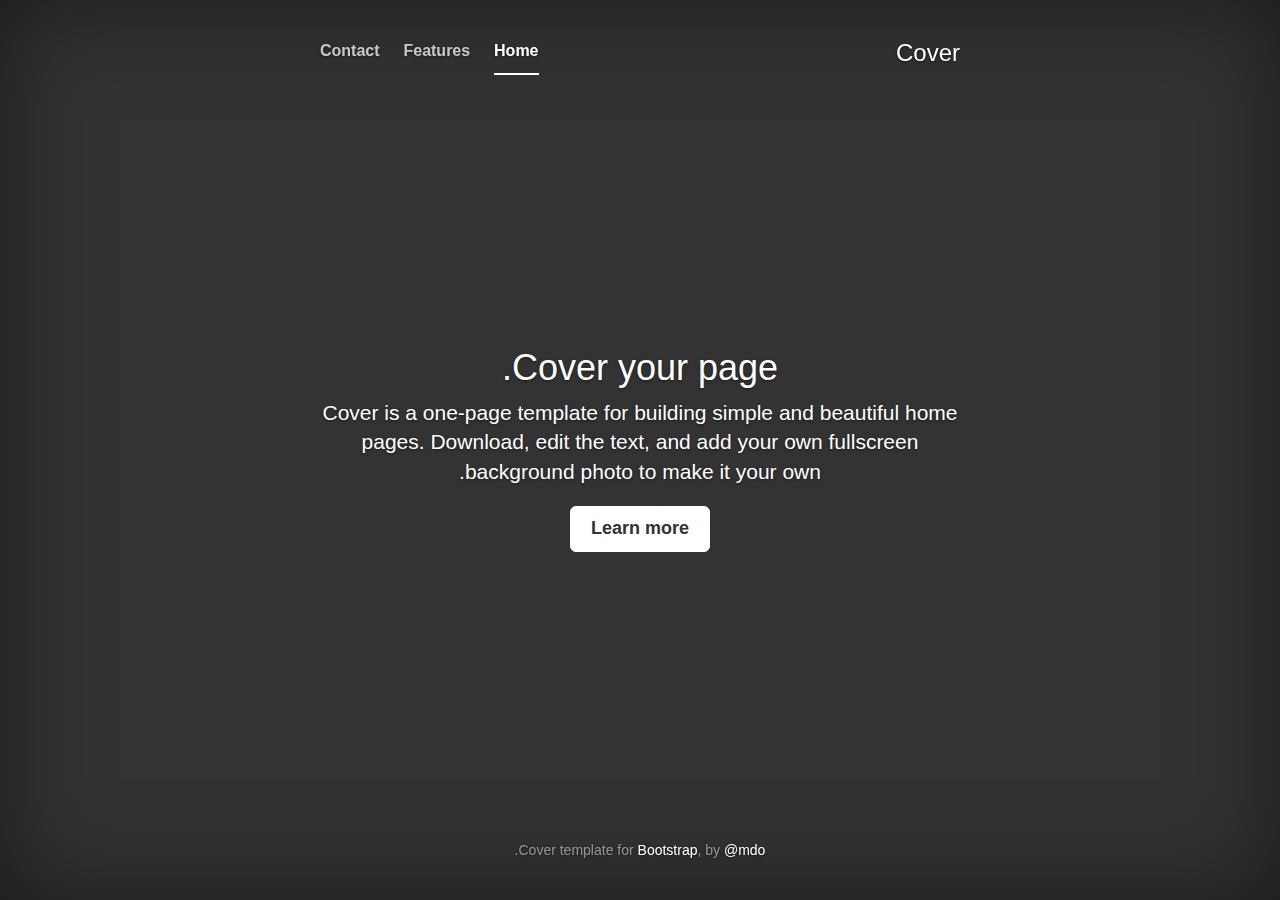
<file: css/bootstrap-rtl-master/bootstrap-rtl-master/examples/cover/index.html>
<!DOCTYPE html>
<html lang="en">
  <head>
    <meta charset="utf-8">
    <meta http-equiv="X-UA-Compatible" content="IE=edge">
    <meta name="viewport" content="width=device-width, initial-scale=1.0">
    <meta name="description" content="">
    <meta name="author" content="">
    <link rel="shortcut icon" href="../../dist/ico/favicon.png">

    <title>Cover Template for Bootstrap</title>

    <!-- Bootstrap core CSS -->
    <link href="../../dist/css/bootstrap.css" rel="stylesheet">

    <!-- Bootstrap core CSS -->
    <link href="../../dist/css/bootstrap-rtl.css" rel="stylesheet">

    <!-- Custom styles for this template -->
    <link href="cover.css" rel="stylesheet">

    <!-- HTML5 shim and Respond.js IE8 support of HTML5 elements and media queries -->
    <!--[if lt IE 9]>
      <script src="../../dist/js/html5shiv.js"></script>
      <script src="../../dist/js/respond.min.js"></script>
    <![endif]-->
  </head>

  <body>

    <div class="site-wrapper">

      <div class="site-wrapper-inner">

        <div class="cover-container">

          <div class="masthead clearfix">
            <div class="inner">
              <h3 class="masthead-brand">Cover</h3>
              <ul class="nav masthead-nav">
                <li class="active"><a href="#">Home</a></li>
                <li><a href="#">Features</a></li>
                <li><a href="#">Contact</a></li>
              </ul>
            </div>
          </div>

          <div class="inner cover">
            <h1 class="cover-heading">Cover your page.</h1>
            <p class="lead">Cover is a one-page template for building simple and beautiful home pages. Download, edit the text, and add your own fullscreen background photo to make it your own.</p>
            <p class="lead">
              <a href="#" class="btn btn-lg btn-default">Learn more</a>
            </p>
          </div>

          <div class="mastfoot">
            <div class="inner">
              <p>Cover template for <a href="http://getbootstrap.com">Bootstrap</a>, by <a href="https://twitter.com/mdo">@mdo</a>.</p>
            </div>
          </div>

        </div>

      </div>

    </div>

    <!-- Bootstrap core JavaScript
    ================================================== -->
    <!-- Placed at the end of the document so the pages load faster -->
    <script src="../../dist/js/jquery.min.js"></script>
    <script src="../../dist/js/bootstrap.min.js"></script>
    <script src="../../dist/js/holder.js"></script>
  </body>
</html>
</file>
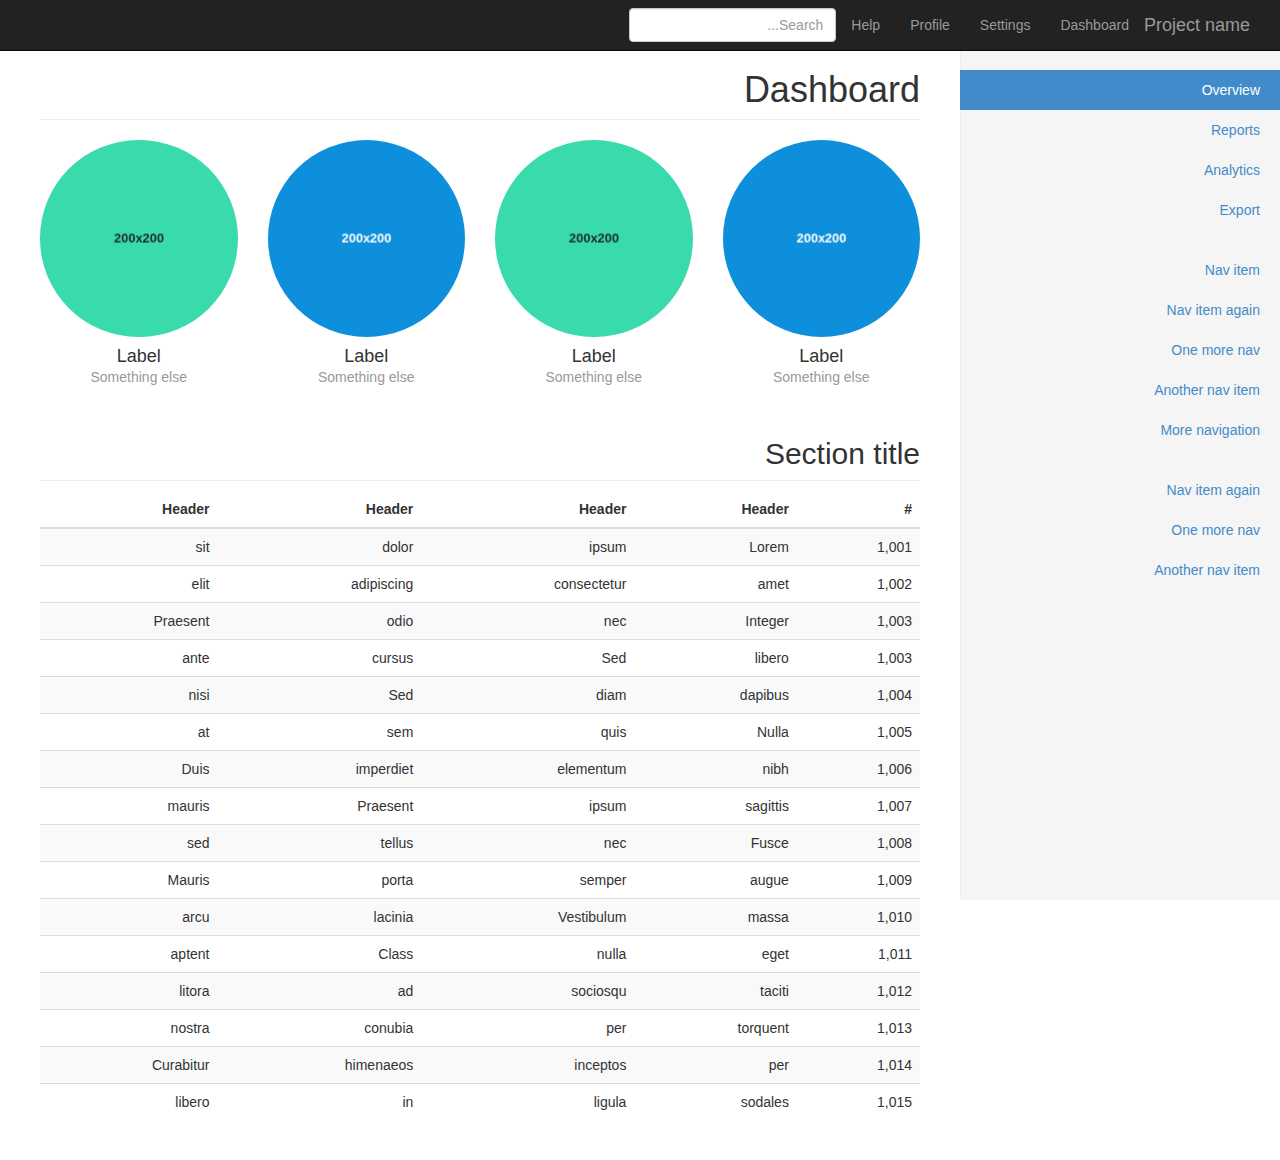
<file: css/bootstrap-rtl-master/bootstrap-rtl-master/examples/dashboard/index.html>
<!DOCTYPE html>
<html lang="en">
  <head>
    <meta charset="utf-8">
    <meta http-equiv="X-UA-Compatible" content="IE=edge">
    <meta name="viewport" content="width=device-width, initial-scale=1.0">
    <meta name="description" content="">
    <meta name="author" content="">
    <link rel="shortcut icon" href="../../docs-assets/ico/favicon.png">

    <title>Dashboard Template for Bootstrap</title>

    <!-- Bootstrap core CSS -->
    <link href="../../dist/css/bootstrap.css" rel="stylesheet">

    <!-- Bootstrap core CSS -->
    <link href="../../dist/css/bootstrap-rtl.css" rel="stylesheet">

    <!-- Custom styles for this template -->
    <link href="dashboard.css" rel="stylesheet">

    <!-- HTML5 shim and Respond.js IE8 support of HTML5 elements and media queries -->
    <!--[if lt IE 9]>
      <script src="../../dist/js/html5shiv.js"></script>
      <script src="../../dist/js/respond.min.js"></script>
    <![endif]-->
  </head>

  <body>

    <div class="navbar navbar-inverse navbar-fixed-top" role="navigation">
      <div class="container-fluid">
        <div class="navbar-header">
          <button type="button" class="navbar-toggle" data-toggle="collapse" data-target=".navbar-collapse">
            <span class="sr-only">Toggle navigation</span>
            <span class="icon-bar"></span>
            <span class="icon-bar"></span>
            <span class="icon-bar"></span>
          </button>
          <a class="navbar-brand" href="#">Project name</a>
        </div>
        <div class="navbar-collapse collapse">
          <ul class="nav navbar-nav navbar-right">
            <li><a href="#">Dashboard</a></li>
            <li><a href="#">Settings</a></li>
            <li><a href="#">Profile</a></li>
            <li><a href="#">Help</a></li>
          </ul>
          <form class="navbar-form navbar-right">
            <input type="text" class="form-control" placeholder="Search...">
          </form>
        </div>
      </div>
    </div>

    <div class="container-fluid">
      <div class="row">
        <div class="col-sm-3 sidebar">
          <ul class="nav nav-sidebar">
            <li class="active"><a href="#">Overview</a></li>
            <li><a href="#">Reports</a></li>
            <li><a href="#">Analytics</a></li>
            <li><a href="#">Export</a></li>
          </ul>
          <ul class="nav nav-sidebar">
            <li><a href="">Nav item</a></li>
            <li><a href="">Nav item again</a></li>
            <li><a href="">One more nav</a></li>
            <li><a href="">Another nav item</a></li>
            <li><a href="">More navigation</a></li>
          </ul>
          <ul class="nav nav-sidebar">
            <li><a href="">Nav item again</a></li>
            <li><a href="">One more nav</a></li>
            <li><a href="">Another nav item</a></li>
          </ul>
        </div>
        <div class="col-sm-9 col-sm-offset-3 main">
          <h1 class="page-header">Dashboard</h1>

          <div class="row placeholders">
            <div class="col-xs-6 col-sm-3 placeholder">
              <img data-src="holder.js/200x200/auto/sky" class="img-responsive" alt="Generic placeholder thumbnail">
              <h4>Label</h4>
              <span class="text-muted">Something else</span>
            </div>
            <div class="col-xs-6 col-sm-3 placeholder">
              <img data-src="holder.js/200x200/auto/vine" class="img-responsive" alt="Generic placeholder thumbnail">
              <h4>Label</h4>
              <span class="text-muted">Something else</span>
            </div>
            <div class="col-xs-6 col-sm-3 placeholder">
              <img data-src="holder.js/200x200/auto/sky" class="img-responsive" alt="Generic placeholder thumbnail">
              <h4>Label</h4>
              <span class="text-muted">Something else</span>
            </div>
            <div class="col-xs-6 col-sm-3 placeholder">
              <img data-src="holder.js/200x200/auto/vine" class="img-responsive" alt="Generic placeholder thumbnail">
              <h4>Label</h4>
              <span class="text-muted">Something else</span>
            </div>
          </div>

          <h2 class="sub-header">Section title</h2>
          <div class="table-responsive">
            <table class="table table-striped">
              <thead>
                <tr>
                  <th>#</th>
                  <th>Header</th>
                  <th>Header</th>
                  <th>Header</th>
                  <th>Header</th>
                </tr>
              </thead>
              <tbody>
                <tr>
                  <td>1,001</td>
                  <td>Lorem</td>
                  <td>ipsum</td>
                  <td>dolor</td>
                  <td>sit</td>
                </tr>
                <tr>
                  <td>1,002</td>
                  <td>amet</td>
                  <td>consectetur</td>
                  <td>adipiscing</td>
                  <td>elit</td>
                </tr>
                <tr>
                  <td>1,003</td>
                  <td>Integer</td>
                  <td>nec</td>
                  <td>odio</td>
                  <td>Praesent</td>
                </tr>
                <tr>
                  <td>1,003</td>
                  <td>libero</td>
                  <td>Sed</td>
                  <td>cursus</td>
                  <td>ante</td>
                </tr>
                <tr>
                  <td>1,004</td>
                  <td>dapibus</td>
                  <td>diam</td>
                  <td>Sed</td>
                  <td>nisi</td>
                </tr>
                <tr>
                  <td>1,005</td>
                  <td>Nulla</td>
                  <td>quis</td>
                  <td>sem</td>
                  <td>at</td>
                </tr>
                <tr>
                  <td>1,006</td>
                  <td>nibh</td>
                  <td>elementum</td>
                  <td>imperdiet</td>
                  <td>Duis</td>
                </tr>
                <tr>
                  <td>1,007</td>
                  <td>sagittis</td>
                  <td>ipsum</td>
                  <td>Praesent</td>
                  <td>mauris</td>
                </tr>
                <tr>
                  <td>1,008</td>
                  <td>Fusce</td>
                  <td>nec</td>
                  <td>tellus</td>
                  <td>sed</td>
                </tr>
                <tr>
                  <td>1,009</td>
                  <td>augue</td>
                  <td>semper</td>
                  <td>porta</td>
                  <td>Mauris</td>
                </tr>
                <tr>
                  <td>1,010</td>
                  <td>massa</td>
                  <td>Vestibulum</td>
                  <td>lacinia</td>
                  <td>arcu</td>
                </tr>
                <tr>
                  <td>1,011</td>
                  <td>eget</td>
                  <td>nulla</td>
                  <td>Class</td>
                  <td>aptent</td>
                </tr>
                <tr>
                  <td>1,012</td>
                  <td>taciti</td>
                  <td>sociosqu</td>
                  <td>ad</td>
                  <td>litora</td>
                </tr>
                <tr>
                  <td>1,013</td>
                  <td>torquent</td>
                  <td>per</td>
                  <td>conubia</td>
                  <td>nostra</td>
                </tr>
                <tr>
                  <td>1,014</td>
                  <td>per</td>
                  <td>inceptos</td>
                  <td>himenaeos</td>
                  <td>Curabitur</td>
                </tr>
                <tr>
                  <td>1,015</td>
                  <td>sodales</td>
                  <td>ligula</td>
                  <td>in</td>
                  <td>libero</td>
                </tr>
              </tbody>
            </table>
          </div>
        </div>
      </div>
    </div>

    <!-- Bootstrap core JavaScript
    ================================================== -->
    <!-- Placed at the end of the document so the pages load faster -->
    <script src="../../dist/js/jquery.min.js"></script>
    <script src="../../dist/js/bootstrap.min.js"></script>
    <script src="../../dist/js/holder.js"></script>
  </body>
</html>
</file>
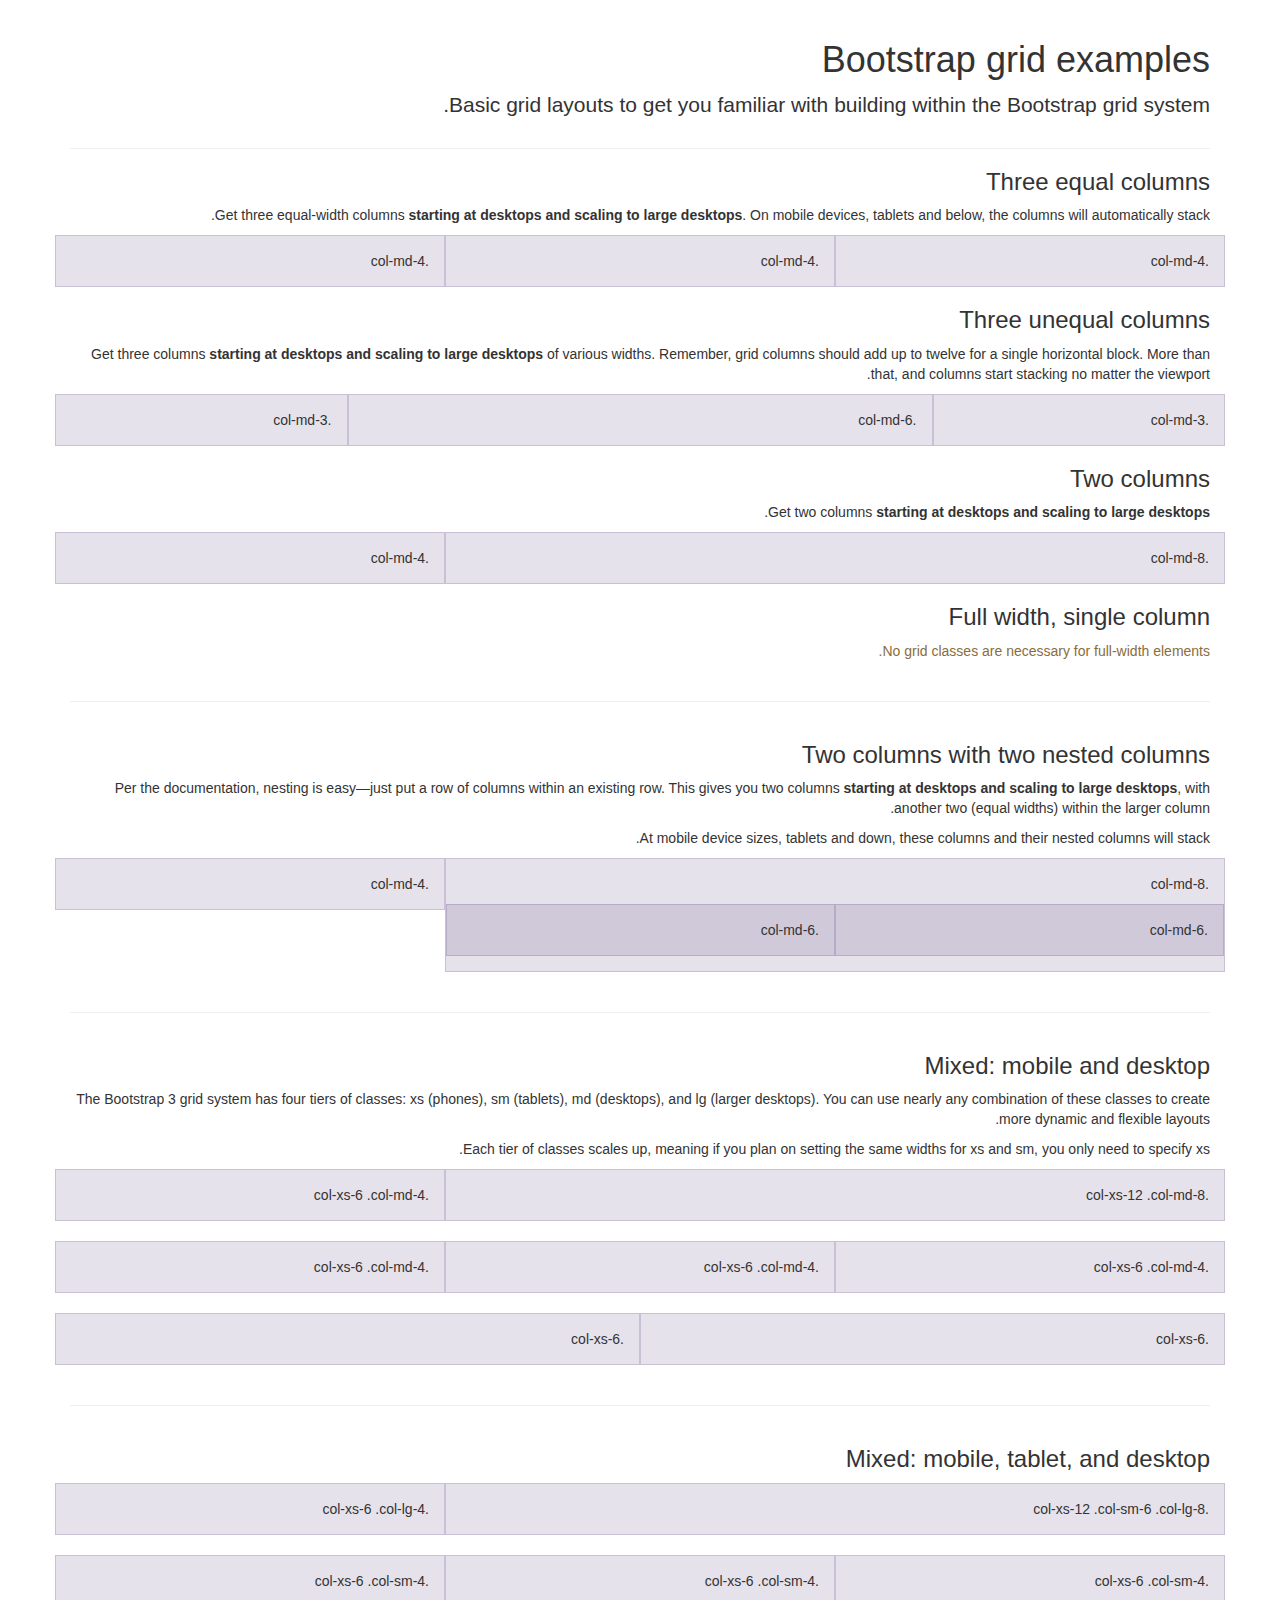
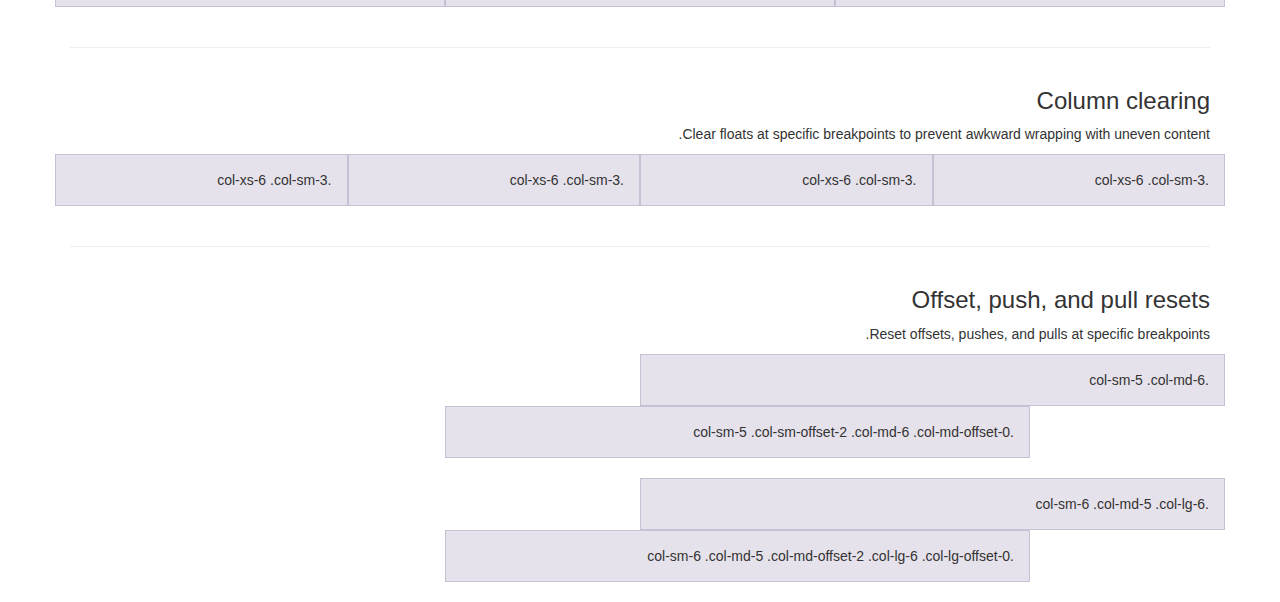
<file: css/bootstrap-rtl-master/bootstrap-rtl-master/examples/grid/index.html>
<!DOCTYPE html>
<html lang="en">
  <head>
    <meta charset="utf-8">
    <meta http-equiv="X-UA-Compatible" content="IE=edge">
    <meta name="viewport" content="width=device-width, initial-scale=1.0">
    <meta name="description" content="">
    <meta name="author" content="">
    <link rel="shortcut icon" href="../../assets/ico/favicon.png">

    <title>Grid Template for Bootstrap</title>

    <!-- Bootstrap core CSS -->
    <link href="../../dist/css/bootstrap.css" rel="stylesheet">

    <!-- Bootstrap RTL -->
    <link href="../../dist/css/bootstrap-rtl.css" rel="stylesheet">

    <!-- Custom styles for this template -->
    <link href="grid.css" rel="stylesheet">

    <!-- HTML5 shim and Respond.js IE8 support of HTML5 elements and media queries -->
    <!--[if lt IE 9]>
      <script src="../../dist/js/html5shiv.js"></script>
      <script src="../../dist/js/respond.min.js"></script>
    <![endif]-->
  </head>

  <body>
    <div class="container">

      <div class="page-header">
        <h1>Bootstrap grid examples</h1>
        <p class="lead">Basic grid layouts to get you familiar with building within the Bootstrap grid system.</p>
      </div>

      <h3>Three equal columns</h3>
      <p>Get three equal-width columns <strong>starting at desktops and scaling to large desktops</strong>. On mobile devices, tablets and below, the columns will automatically stack.</p>
      <div class="row">
        <div class="col-md-4">.col-md-4</div>
        <div class="col-md-4">.col-md-4</div>
        <div class="col-md-4">.col-md-4</div>
      </div>

      <h3>Three unequal columns</h3>
      <p>Get three columns <strong>starting at desktops and scaling to large desktops</strong> of various widths. Remember, grid columns should add up to twelve for a single horizontal block. More than that, and columns start stacking no matter the viewport.</p>
      <div class="row">
        <div class="col-md-3">.col-md-3</div>
        <div class="col-md-6">.col-md-6</div>
        <div class="col-md-3">.col-md-3</div>
      </div>

      <h3>Two columns</h3>
      <p>Get two columns <strong>starting at desktops and scaling to large desktops</strong>.</p>
      <div class="row">
        <div class="col-md-8">.col-md-8</div>
        <div class="col-md-4">.col-md-4</div>
      </div>

      <h3>Full width, single column</h3>
      <p class="text-warning">No grid classes are necessary for full-width elements.</p>

      <hr>

      <h3>Two columns with two nested columns</h3>
      <p>Per the documentation, nesting is easy—just put a row of columns within an existing row. This gives you two columns <strong>starting at desktops and scaling to large desktops</strong>, with another two (equal widths) within the larger column.</p>
      <p>At mobile device sizes, tablets and down, these columns and their nested columns will stack.</p>
      <div class="row">
        <div class="col-md-8">
          .col-md-8
          <div class="row">
            <div class="col-md-6">.col-md-6</div>
            <div class="col-md-6">.col-md-6</div>
          </div>
        </div>
        <div class="col-md-4">.col-md-4</div>
      </div>

      <hr>

      <h3>Mixed: mobile and desktop</h3>
      <p>The Bootstrap 3 grid system has four tiers of classes: xs (phones), sm (tablets), md (desktops), and lg (larger desktops). You can use nearly any combination of these classes to create more dynamic and flexible layouts.</p>
      <p>Each tier of classes scales up, meaning if you plan on setting the same widths for xs and sm, you only need to specify xs.</p>
      <div class="row">
        <div class="col-xs-12 col-md-8">.col-xs-12 .col-md-8</div>
        <div class="col-xs-6 col-md-4">.col-xs-6 .col-md-4</div>
      </div>
      <div class="row">
        <div class="col-xs-6 col-md-4">.col-xs-6 .col-md-4</div>
        <div class="col-xs-6 col-md-4">.col-xs-6 .col-md-4</div>
        <div class="col-xs-6 col-md-4">.col-xs-6 .col-md-4</div>
      </div>
      <div class="row">
        <div class="col-xs-6">.col-xs-6</div>
        <div class="col-xs-6">.col-xs-6</div>
      </div>

      <hr>

      <h3>Mixed: mobile, tablet, and desktop</h3>
      <p></p>
      <div class="row">
        <div class="col-xs-12 col-sm-6 col-lg-8">.col-xs-12 .col-sm-6 .col-lg-8</div>
        <div class="col-xs-6 col-lg-4">.col-xs-6 .col-lg-4</div>
      </div>
      <div class="row">
        <div class="col-xs-6 col-sm-4">.col-xs-6 .col-sm-4</div>
        <div class="col-xs-6 col-sm-4">.col-xs-6 .col-sm-4</div>
        <div class="col-xs-6 col-sm-4">.col-xs-6 .col-sm-4</div>
      </div>

      <hr>

      <h3>Column clearing</h3>
      <p>Clear floats at specific breakpoints to prevent awkward wrapping with uneven content.</p>
      <div class="row">
        <div class="col-xs-6 col-sm-3">.col-xs-6 .col-sm-3</div>
        <div class="col-xs-6 col-sm-3">.col-xs-6 .col-sm-3</div>

        <!-- Add the extra clearfix for only the required viewport -->
        <div class="clearfix visible-xs"></div>

        <div class="col-xs-6 col-sm-3">.col-xs-6 .col-sm-3</div>
        <div class="col-xs-6 col-sm-3">.col-xs-6 .col-sm-3</div>
      </div>

      <hr>

      <h3>Offset, push, and pull resets</h3>
      <p>Reset offsets, pushes, and pulls at specific breakpoints.</p>
      <div class="row">
        <div class="col-sm-5 col-md-6">.col-sm-5 .col-md-6</div>
        <div class="col-sm-5 col-sm-offset-2 col-md-6 col-md-offset-0">.col-sm-5 .col-sm-offset-2 .col-md-6 .col-md-offset-0</div>
      </div>
      <div class="row">
        <div class="col-sm-6 col-md-5 col-lg-6">.col-sm-6 .col-md-5 .col-lg-6</div>
        <div class="col-sm-6 col-md-5 col-md-offset-2 col-lg-6 col-lg-offset-0">.col-sm-6 .col-md-5 .col-md-offset-2 .col-lg-6 .col-lg-offset-0</div>
      </div>


    </div> <!-- /container -->


    <!-- Bootstrap core JavaScript
    ================================================== -->
    <!-- Placed at the end of the document so the pages load faster -->
  </body>
</html>
</file>
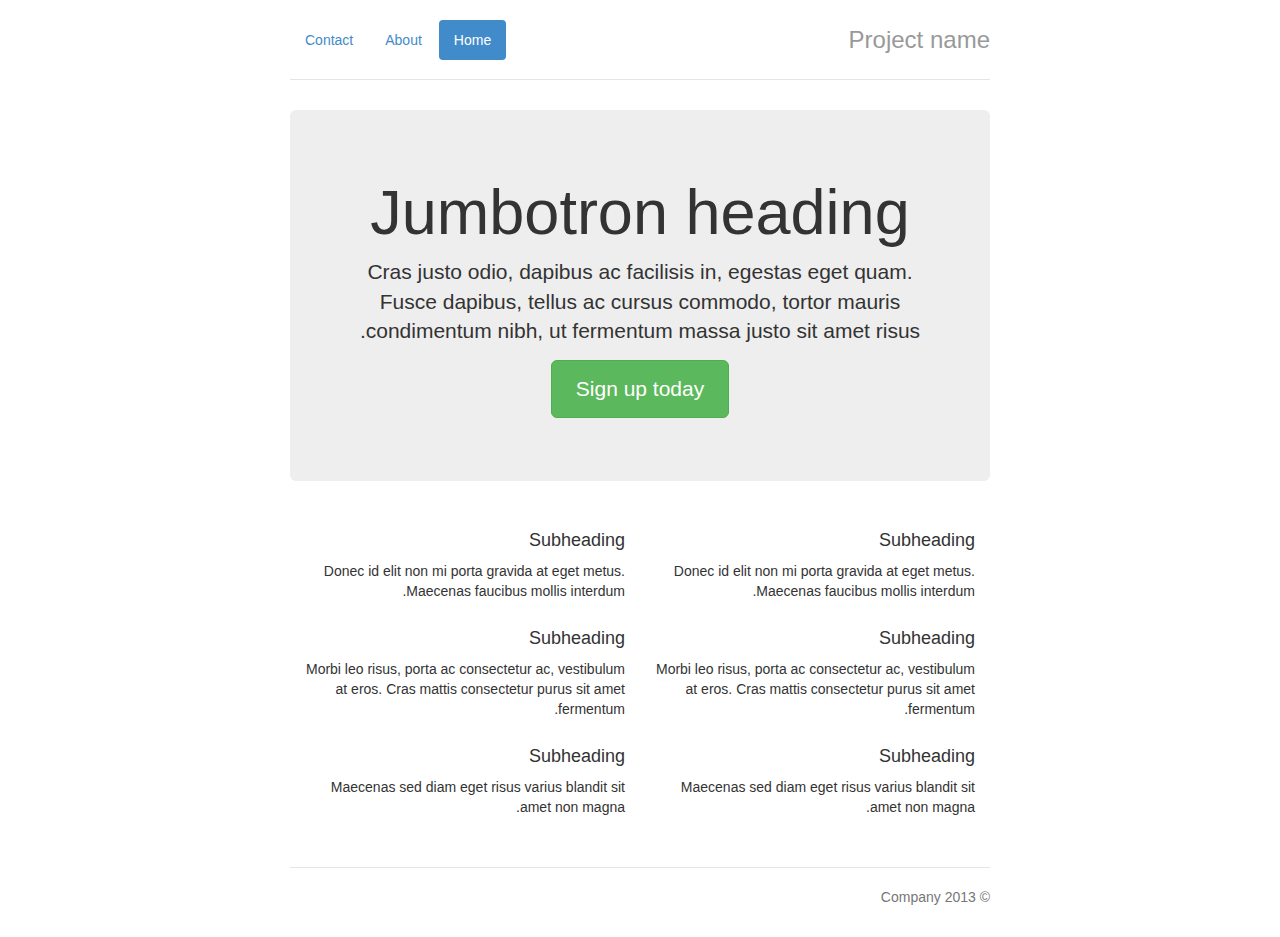
<file: css/bootstrap-rtl-master/bootstrap-rtl-master/examples/jumbotron-narrow/index.html>
<!DOCTYPE html>
<html lang="en">
  <head>
    <meta charset="utf-8">
    <meta http-equiv="X-UA-Compatible" content="IE=edge">
    <meta name="viewport" content="width=device-width, initial-scale=1.0">
    <meta name="description" content="">
    <meta name="author" content="">
    <link rel="shortcut icon" href="../../assets/ico/favicon.png">

    <title>Narrow Jumbotron Template for Bootstrap</title>

    <!-- Bootstrap core CSS -->
    <link href="../../dist/css/bootstrap.css" rel="stylesheet">

    <!-- Bootstrap RTL -->
    <link href="../../dist/css/bootstrap-rtl.css" rel="stylesheet">

    <!-- Custom styles for this template -->
    <link href="jumbotron-narrow.css" rel="stylesheet">

    <!-- HTML5 shim and Respond.js IE8 support of HTML5 elements and media queries -->
    <!--[if lt IE 9]>
      <script src="../../assets/js/html5shiv.js"></script>
      <script src="../../assets/js/respond.min.js"></script>
    <![endif]-->
  </head>

  <body>

    <div class="container">
      <div class="header">
        <ul class="nav nav-pills pull-left">
          <li class="active"><a href="#">Home</a></li>
          <li><a href="#">About</a></li>
          <li><a href="#">Contact</a></li>
        </ul>
        <h3 class="text-muted">Project name</h3>
      </div>

      <div class="jumbotron">
        <h1>Jumbotron heading</h1>
        <p class="lead">Cras justo odio, dapibus ac facilisis in, egestas eget quam. Fusce dapibus, tellus ac cursus commodo, tortor mauris condimentum nibh, ut fermentum massa justo sit amet risus.</p>
        <p><a class="btn btn-lg btn-success" href="#" role="button">Sign up today</a></p>
      </div>

      <div class="row marketing">
        <div class="col-lg-6">
          <h4>Subheading</h4>
          <p>Donec id elit non mi porta gravida at eget metus. Maecenas faucibus mollis interdum.</p>

          <h4>Subheading</h4>
          <p>Morbi leo risus, porta ac consectetur ac, vestibulum at eros. Cras mattis consectetur purus sit amet fermentum.</p>

          <h4>Subheading</h4>
          <p>Maecenas sed diam eget risus varius blandit sit amet non magna.</p>
        </div>

        <div class="col-lg-6">
          <h4>Subheading</h4>
          <p>Donec id elit non mi porta gravida at eget metus. Maecenas faucibus mollis interdum.</p>

          <h4>Subheading</h4>
          <p>Morbi leo risus, porta ac consectetur ac, vestibulum at eros. Cras mattis consectetur purus sit amet fermentum.</p>

          <h4>Subheading</h4>
          <p>Maecenas sed diam eget risus varius blandit sit amet non magna.</p>
        </div>
      </div>

      <div class="footer">
        <p>&copy; Company 2013</p>
      </div>

    </div> <!-- /container -->


    <!-- Bootstrap core JavaScript
    ================================================== -->
    <!-- Placed at the end of the document so the pages load faster -->
  </body>
</html>
</file>
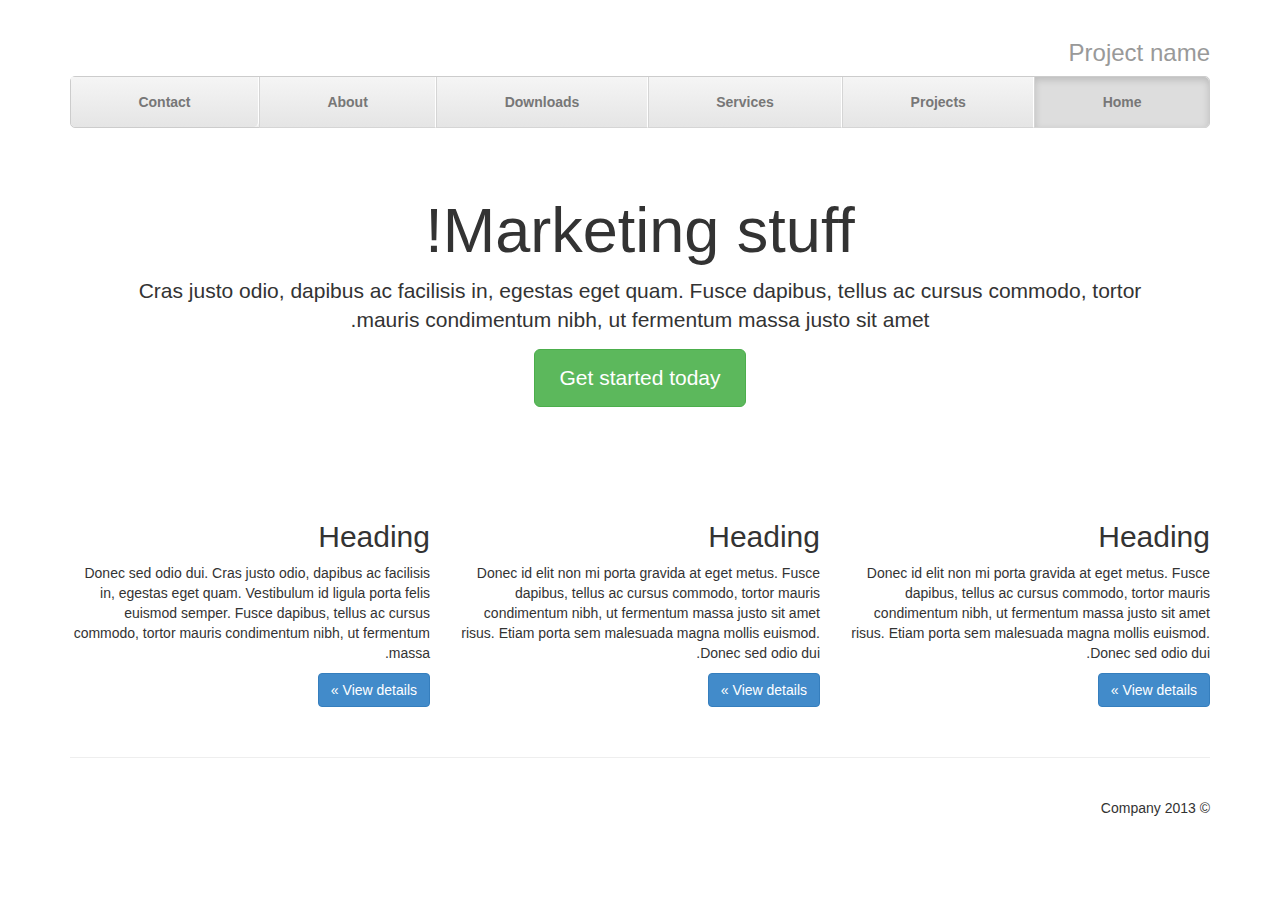
<file: css/bootstrap-rtl-master/bootstrap-rtl-master/examples/justified-nav/index.html>
<!DOCTYPE html>
<html lang="en">
  <head>
    <meta charset="utf-8">
    <meta http-equiv="X-UA-Compatible" content="IE=edge">
    <meta name="viewport" content="width=device-width, initial-scale=1.0">
    <meta name="description" content="">
    <meta name="author" content="">
    <link rel="shortcut icon" href="../../assets/ico/favicon.png">

    <title>Justified Nav Template for Bootstrap</title>

    <!-- Bootstrap core CSS -->
    <link href="../../dist/css/bootstrap.css" rel="stylesheet">

    <!-- Bootstrap RTL -->
    <link href="../../dist/css/bootstrap-rtl.css" rel="stylesheet">

    <!-- Custom styles for this template -->
    <link href="justified-nav.css" rel="stylesheet">

    <!-- HTML5 shim and Respond.js IE8 support of HTML5 elements and media queries -->
    <!--[if lt IE 9]>
      <script src="../../assets/js/html5shiv.js"></script>
      <script src="../../assets/js/respond.min.js"></script>
    <![endif]-->
  </head>

  <body>

    <div class="container">

      <div class="masthead">
        <h3 class="text-muted">Project name</h3>
        <ul class="nav nav-justified">
          <li class="active"><a href="#">Home</a></li>
          <li><a href="#">Projects</a></li>
          <li><a href="#">Services</a></li>
          <li><a href="#">Downloads</a></li>
          <li><a href="#">About</a></li>
          <li><a href="#">Contact</a></li>
        </ul>
      </div>

      <!-- Jumbotron -->
      <div class="jumbotron">
        <h1>Marketing stuff!</h1>
        <p class="lead">Cras justo odio, dapibus ac facilisis in, egestas eget quam. Fusce dapibus, tellus ac cursus commodo, tortor mauris condimentum nibh, ut fermentum massa justo sit amet.</p>
        <p><a class="btn btn-lg btn-success" href="#" role="button">Get started today</a></p>
      </div>

      <!-- Example row of columns -->
      <div class="row">
        <div class="col-lg-4">
          <h2>Heading</h2>
          <p>Donec id elit non mi porta gravida at eget metus. Fusce dapibus, tellus ac cursus commodo, tortor mauris condimentum nibh, ut fermentum massa justo sit amet risus. Etiam porta sem malesuada magna mollis euismod. Donec sed odio dui. </p>
          <p><a class="btn btn-primary" href="#" role="button">View details &raquo;</a></p>
        </div>
        <div class="col-lg-4">
          <h2>Heading</h2>
          <p>Donec id elit non mi porta gravida at eget metus. Fusce dapibus, tellus ac cursus commodo, tortor mauris condimentum nibh, ut fermentum massa justo sit amet risus. Etiam porta sem malesuada magna mollis euismod. Donec sed odio dui. </p>
          <p><a class="btn btn-primary" href="#" role="button">View details &raquo;</a></p>
       </div>
        <div class="col-lg-4">
          <h2>Heading</h2>
          <p>Donec sed odio dui. Cras justo odio, dapibus ac facilisis in, egestas eget quam. Vestibulum id ligula porta felis euismod semper. Fusce dapibus, tellus ac cursus commodo, tortor mauris condimentum nibh, ut fermentum massa.</p>
          <p><a class="btn btn-primary" href="#" role="button">View details &raquo;</a></p>
        </div>
      </div>

      <!-- Site footer -->
      <div class="footer">
        <p>&copy; Company 2013</p>
      </div>

    </div> <!-- /container -->


    <!-- Bootstrap core JavaScript
    ================================================== -->
    <!-- Placed at the end of the document so the pages load faster -->
  </body>
</html>
</file>
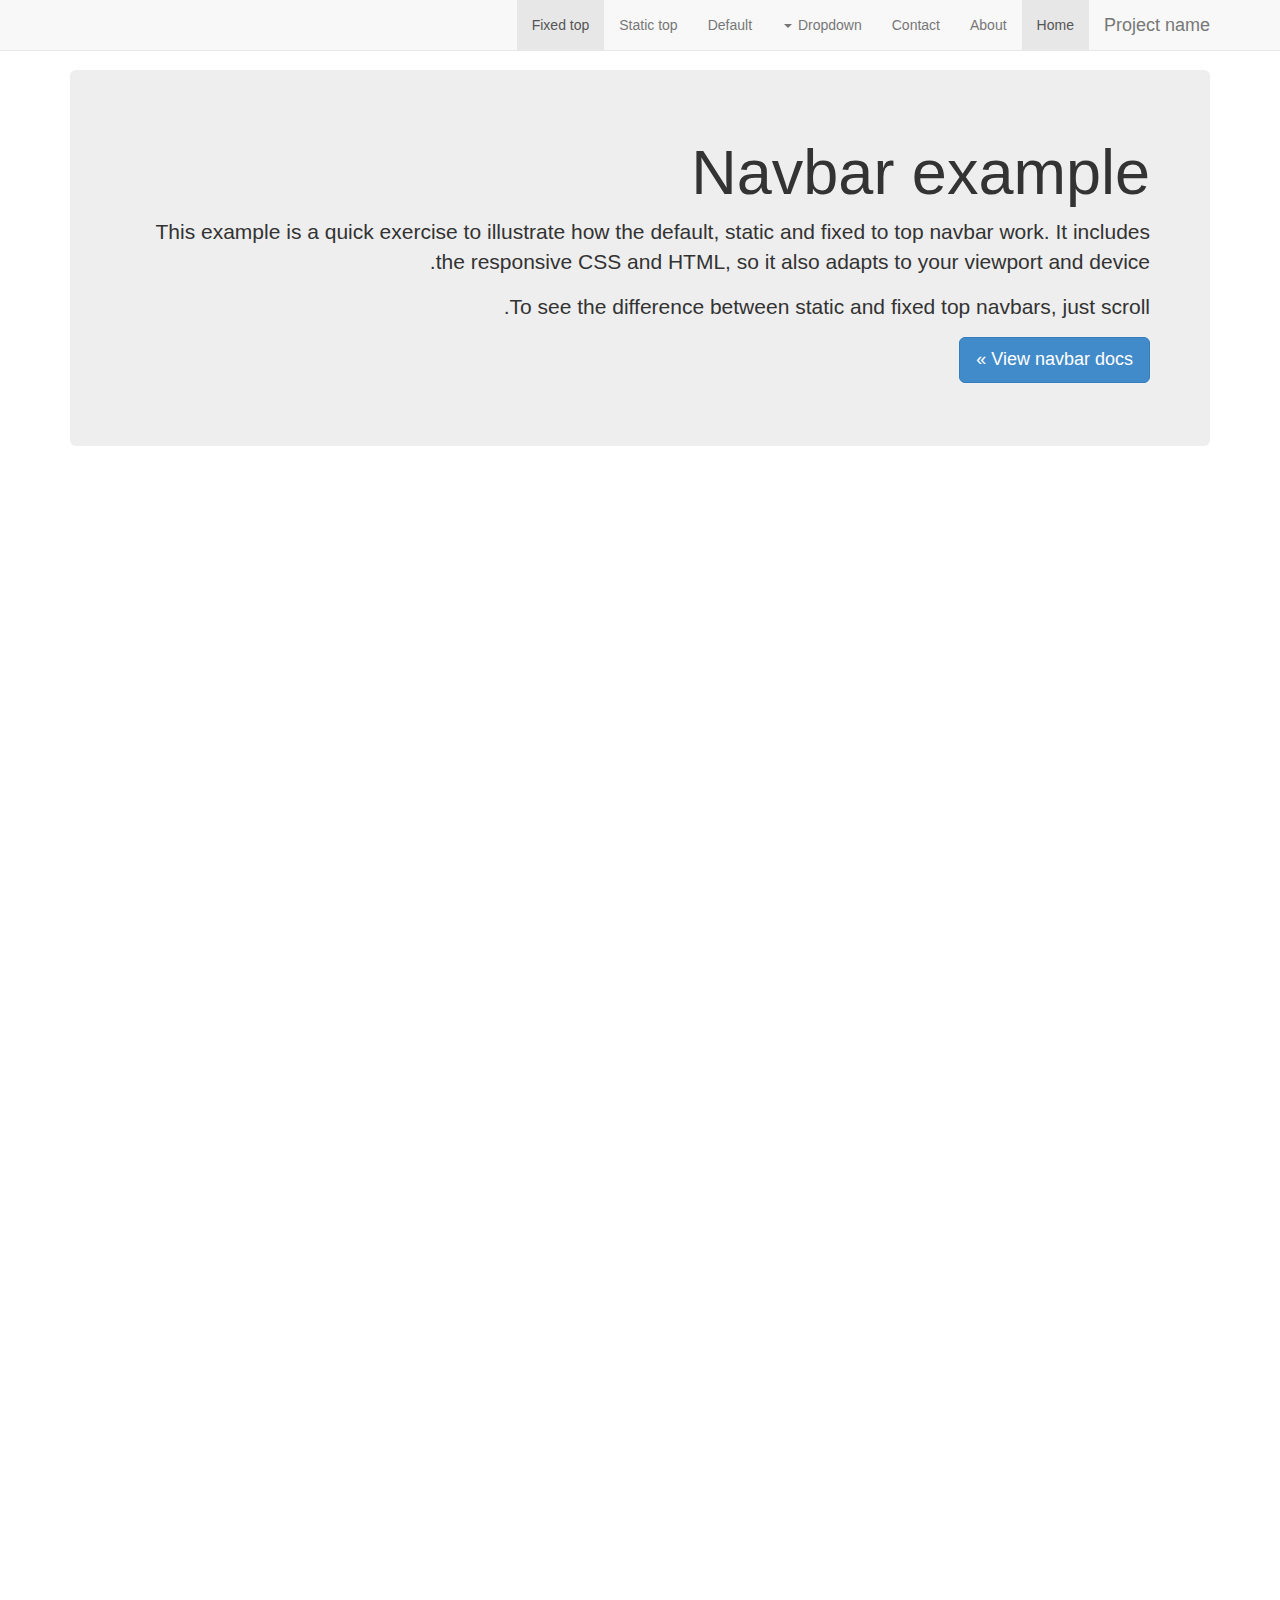
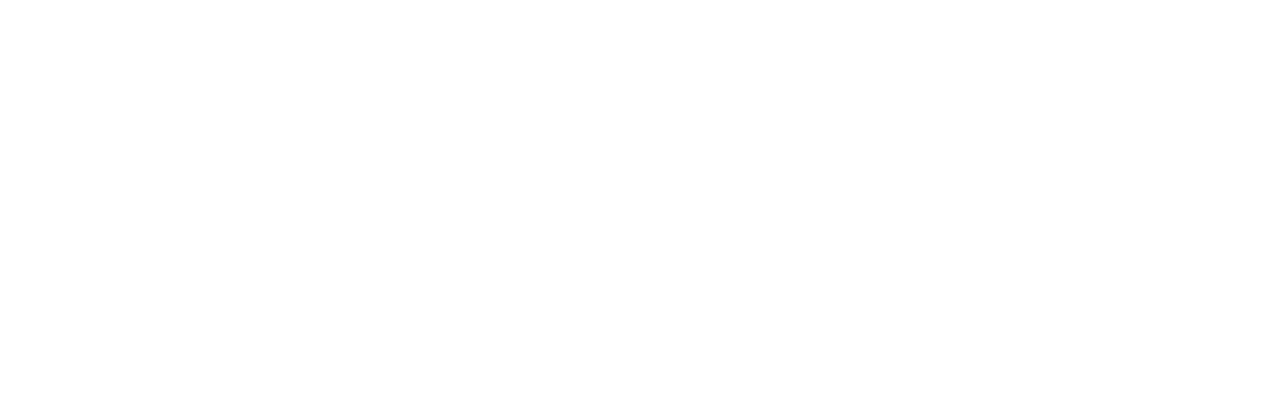
<file: css/bootstrap-rtl-master/bootstrap-rtl-master/examples/navbar-fixed-top/index.html>
<!DOCTYPE html>
<html lang="en">
  <head>
    <meta charset="utf-8">
    <meta http-equiv="X-UA-Compatible" content="IE=edge">
    <meta name="viewport" content="width=device-width, initial-scale=1.0">
    <meta name="description" content="">
    <meta name="author" content="">
    <link rel="shortcut icon" href="../../assets/ico/favicon.png">

    <title>Fixed Top Navbar Example for Bootstrap</title>

    <!-- Bootstrap core CSS -->
    <link href="../../dist/css/bootstrap.css" rel="stylesheet">

    <!-- Bootstrap RTL -->
    <link href="../../dist/css/bootstrap-rtl.css" rel="stylesheet">

    <!-- Custom styles for this template -->
    <link href="navbar-fixed-top.css" rel="stylesheet">

    <!-- HTML5 shim and Respond.js IE8 support of HTML5 elements and media queries -->
    <!--[if lt IE 9]>
      <script src="../../dist/js/html5shiv.js"></script>
      <script src="../../dist/js/respond.min.js"></script>
    <![endif]-->
  </head>

  <body>

    <!-- Fixed navbar -->
    <div class="navbar navbar-default navbar-fixed-top">
      <div class="container">
        <div class="navbar-header">
          <button type="button" class="navbar-toggle" data-toggle="collapse" data-target=".navbar-collapse">
            <span class="icon-bar"></span>
            <span class="icon-bar"></span>
            <span class="icon-bar"></span>
          </button>
          <a class="navbar-brand" href="#">Project name</a>
        </div>
        <div class="navbar-collapse collapse">
          <ul class="nav navbar-nav">
            <li class="active"><a href="#">Home</a></li>
            <li><a href="#about">About</a></li>
            <li><a href="#contact">Contact</a></li>
            <li class="dropdown">
              <a href="#" class="dropdown-toggle" data-toggle="dropdown">Dropdown <b class="caret"></b></a>
              <ul class="dropdown-menu">
                <li><a href="#">Action</a></li>
                <li><a href="#">Another action</a></li>
                <li><a href="#">Something else here</a></li>
                <li class="divider"></li>
                <li class="dropdown-header">Nav header</li>
                <li><a href="#">Separated link</a></li>
                <li><a href="#">One more separated link</a></li>
              </ul>
            </li>
          </ul>
          <ul class="nav navbar-nav navbar-right">
            <li><a href="../navbar/">Default</a></li>
            <li><a href="../navbar-static-top/">Static top</a></li>
            <li class="active"><a href="./">Fixed top</a></li>
          </ul>
        </div><!--/.nav-collapse -->
      </div>
    </div>

    <div class="container">

      <!-- Main component for a primary marketing message or call to action -->
      <div class="jumbotron">
        <h1>Navbar example</h1>
        <p>This example is a quick exercise to illustrate how the default, static and fixed to top navbar work. It includes the responsive CSS and HTML, so it also adapts to your viewport and device.</p>
        <p>To see the difference between static and fixed top navbars, just scroll.</p>
        <p>
          <a class="btn btn-lg btn-primary" href="../../components/#navbar" role="button">View navbar docs &raquo;</a>
        </p>
      </div>

    </div> <!-- /container -->


    <!-- Bootstrap core JavaScript
    ================================================== -->
    <!-- Placed at the end of the document so the pages load faster -->
    <script src="../../dist/js/jquery.min.js"></script>
    <script src="../../dist/js/bootstrap.min.js"></script>
  </body>
</html>
</file>
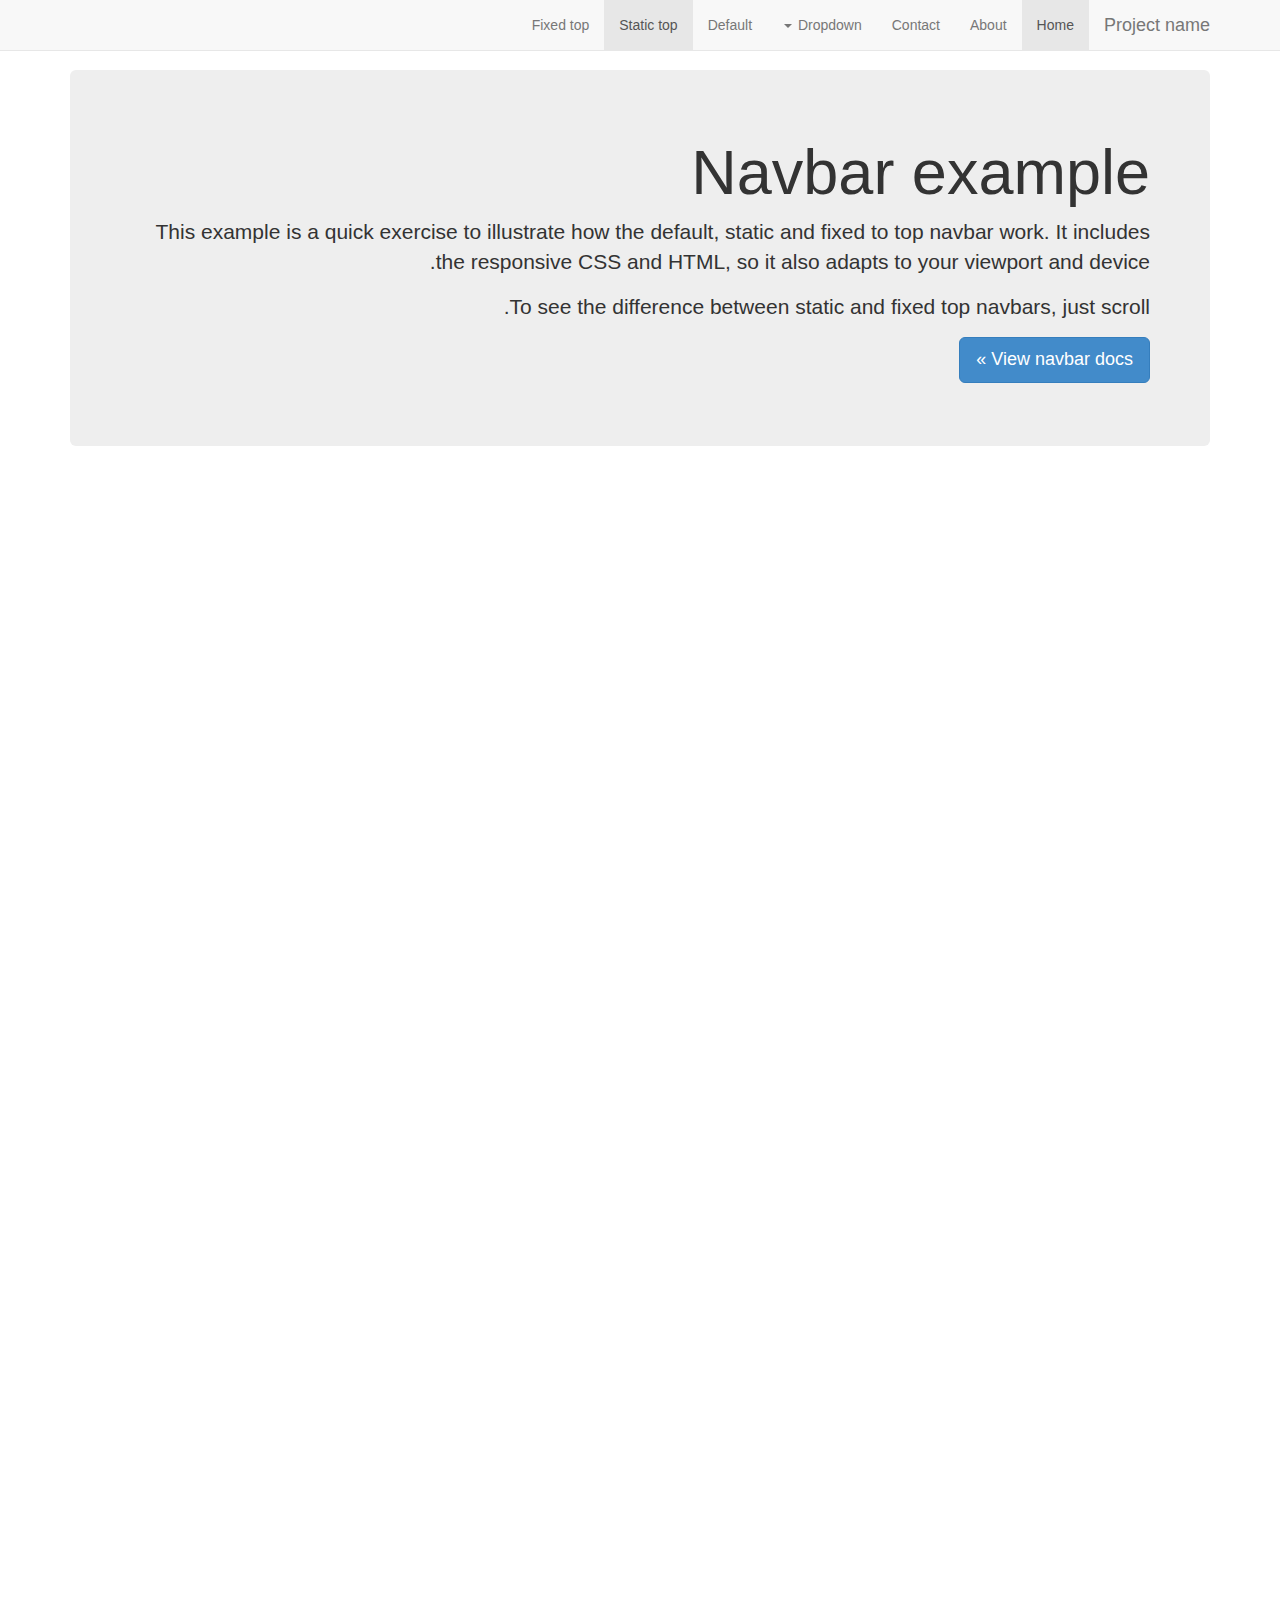
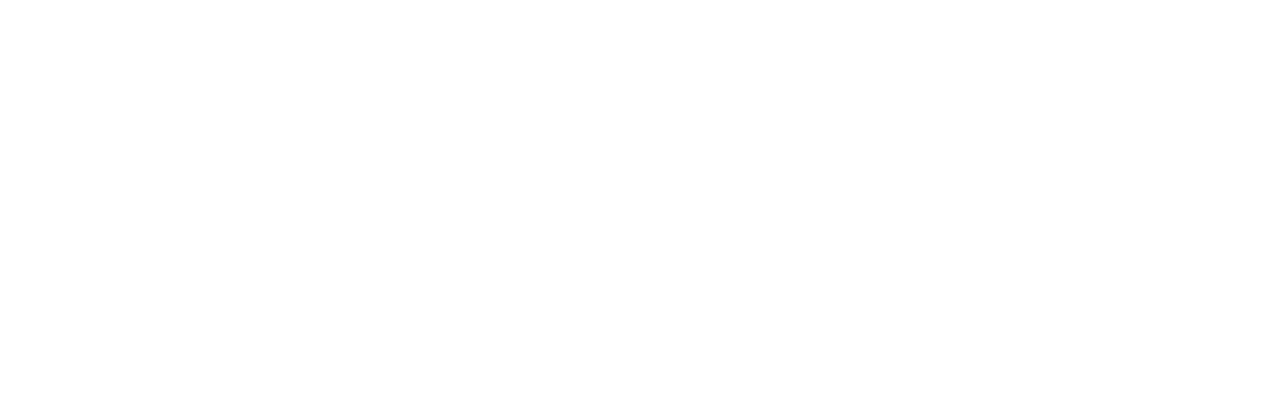
<file: css/bootstrap-rtl-master/bootstrap-rtl-master/examples/navbar-static-top/index.html>
<!DOCTYPE html>
<html lang="en">
  <head>
    <meta charset="utf-8">
    <meta http-equiv="X-UA-Compatible" content="IE=edge">
    <meta name="viewport" content="width=device-width, initial-scale=1.0">
    <meta name="description" content="">
    <meta name="author" content="">
    <link rel="shortcut icon" href="../../assets/ico/favicon.png">

    <title>Static Top Navbar Example for Bootstrap</title>

    <!-- Bootstrap core CSS -->
    <link href="../../dist/css/bootstrap.css" rel="stylesheet">

    <!-- Bootstrap RTL -->
    <link href="../../dist/css/bootstrap-rtl.css" rel="stylesheet">

    <!-- Custom styles for this template -->
    <link href="navbar-static-top.css" rel="stylesheet">

    <!-- HTML5 shim and Respond.js IE8 support of HTML5 elements and media queries -->
    <!--[if lt IE 9]>
      <script src="../../dist/js/html5shiv.js"></script>
      <script src="../../dist/js/respond.min.js"></script>
    <![endif]-->
  </head>

  <body>

    <!-- Static navbar -->
    <div class="navbar navbar-default navbar-static-top">
      <div class="container">
        <div class="navbar-header">
          <button type="button" class="navbar-toggle" data-toggle="collapse" data-target=".navbar-collapse">
            <span class="icon-bar"></span>
            <span class="icon-bar"></span>
            <span class="icon-bar"></span>
          </button>
          <a class="navbar-brand" href="#">Project name</a>
        </div>
        <div class="navbar-collapse collapse">
          <ul class="nav navbar-nav">
            <li class="active"><a href="#">Home</a></li>
            <li><a href="#about">About</a></li>
            <li><a href="#contact">Contact</a></li>
            <li class="dropdown">
              <a href="#" class="dropdown-toggle" data-toggle="dropdown">Dropdown <b class="caret"></b></a>
              <ul class="dropdown-menu">
                <li><a href="#">Action</a></li>
                <li><a href="#">Another action</a></li>
                <li><a href="#">Something else here</a></li>
                <li class="divider"></li>
                <li class="dropdown-header">Nav header</li>
                <li><a href="#">Separated link</a></li>
                <li><a href="#">One more separated link</a></li>
              </ul>
            </li>
          </ul>
          <ul class="nav navbar-nav navbar-right">
            <li><a href="../navbar/">Default</a></li>
            <li class="active"><a href="./">Static top</a></li>
            <li><a href="../navbar-fixed-top/">Fixed top</a></li>
          </ul>
        </div><!--/.nav-collapse -->
      </div>
    </div>


    <div class="container">

      <!-- Main component for a primary marketing message or call to action -->
      <div class="jumbotron">
        <h1>Navbar example</h1>
        <p>This example is a quick exercise to illustrate how the default, static and fixed to top navbar work. It includes the responsive CSS and HTML, so it also adapts to your viewport and device.</p>
        <p>To see the difference between static and fixed top navbars, just scroll.</p>
        <p>
          <a class="btn btn-lg btn-primary" href="../../components/#navbar" role="button">View navbar docs &raquo;</a>
        </p>
      </div>

    </div> <!-- /container -->


    <!-- Bootstrap core JavaScript
    ================================================== -->
    <!-- Placed at the end of the document so the pages load faster -->
    <script src="../../dist/js/jquery.min.js"></script>
    <script src="../../dist/js/bootstrap.min.js"></script>
  </body>
</html>
</file>
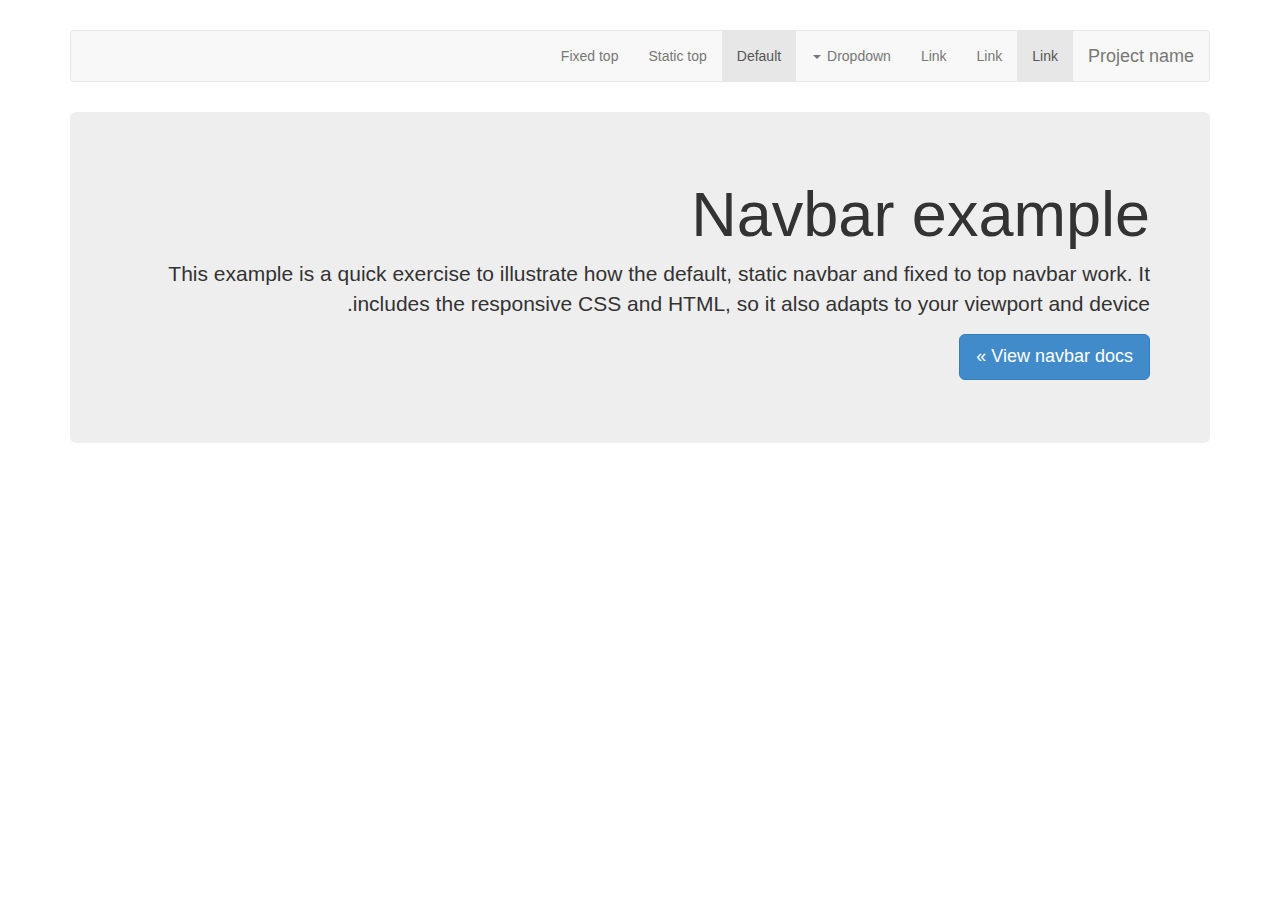
<file: css/bootstrap-rtl-master/bootstrap-rtl-master/examples/navbar/index.html>
<!DOCTYPE html>
<html lang="en">
  <head>
    <meta charset="utf-8">
    <meta http-equiv="X-UA-Compatible" content="IE=edge">
    <meta name="viewport" content="width=device-width, initial-scale=1.0">
    <meta name="description" content="">
    <meta name="author" content="">
    <link rel="shortcut icon" href="../../assets/ico/favicon.png">

    <title>Navbar Template for Bootstrap</title>

    <!-- Bootstrap core CSS -->
    <link href="../../dist/css/bootstrap.css" rel="stylesheet">

    <!-- Bootstrap RTL -->
    <link href="../../dist/css/bootstrap-rtl.css" rel="stylesheet">

    <!-- Custom styles for this template -->
    <link href="navbar.css" rel="stylesheet">

    <!-- HTML5 shim and Respond.js IE8 support of HTML5 elements and media queries -->
    <!--[if lt IE 9]>
      <script src="../../dist/js/html5shiv.js"></script>
      <script src="../../dist/js/respond.min.js"></script>
    <![endif]-->
  </head>

  <body>

    <div class="container">

      <!-- Static navbar -->
      <div class="navbar navbar-default">
        <div class="navbar-header">
          <button type="button" class="navbar-toggle" data-toggle="collapse" data-target=".navbar-collapse">
            <span class="icon-bar"></span>
            <span class="icon-bar"></span>
            <span class="icon-bar"></span>
          </button>
          <a class="navbar-brand" href="#">Project name</a>
        </div>
        <div class="navbar-collapse collapse">
          <ul class="nav navbar-nav">
            <li class="active"><a href="#">Link</a></li>
            <li><a href="#">Link</a></li>
            <li><a href="#">Link</a></li>
            <li class="dropdown">
              <a href="#" class="dropdown-toggle" data-toggle="dropdown">Dropdown <b class="caret"></b></a>
              <ul class="dropdown-menu">
                <li><a href="#">Action</a></li>
                <li><a href="#">Another action</a></li>
                <li><a href="#">Something else here</a></li>
                <li class="divider"></li>
                <li class="dropdown-header">Nav header</li>
                <li><a href="#">Separated link</a></li>
                <li><a href="#">One more separated link</a></li>
              </ul>
            </li>
          </ul>
          <ul class="nav navbar-nav navbar-right">
            <li class="active"><a href="./">Default</a></li>
            <li><a href="../navbar-static-top/">Static top</a></li>
            <li><a href="../navbar-fixed-top/">Fixed top</a></li>
          </ul>
        </div><!--/.nav-collapse -->
      </div>

      <!-- Main component for a primary marketing message or call to action -->
      <div class="jumbotron">
        <h1>Navbar example</h1>
        <p>This example is a quick exercise to illustrate how the default, static navbar and fixed to top navbar work. It includes the responsive CSS and HTML, so it also adapts to your viewport and device.</p>
        <p>
          <a class="btn btn-lg btn-primary" href="../../components/#navbar" role="button">View navbar docs &raquo;</a>
        </p>
      </div>

    </div> <!-- /container -->


    <!-- Bootstrap core JavaScript
    ================================================== -->
    <!-- Placed at the end of the document so the pages load faster -->
    <script src="../../dist/js/jquery.min.js"></script>
    <script src="../../dist/js/bootstrap.min.js"></script>
  </body>
</html>
</file>
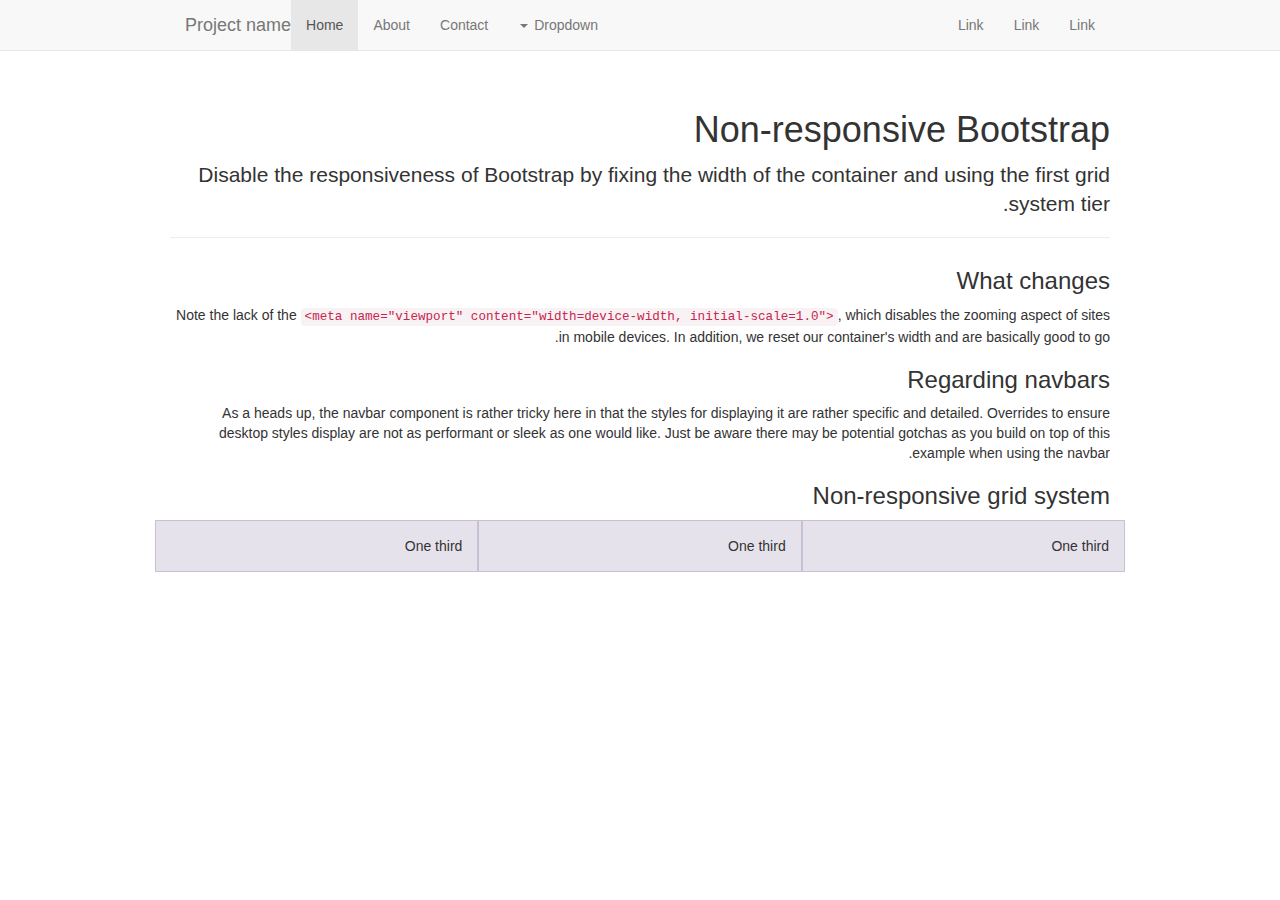
<file: css/bootstrap-rtl-master/bootstrap-rtl-master/examples/non-responsive/index.html>
<!DOCTYPE html>
<html lang="en">
  <head>
    <meta charset="utf-8">
    <meta http-equiv="X-UA-Compatible" content="IE=edge">
    <meta name="description" content="">
    <meta name="author" content="">

    <!-- Note there is no responsive meta tag here -->

    <link rel="shortcut icon" href="../../assets/ico/favicon.png">

    <title>Non-responsive Template for Bootstrap</title>

    <!-- Bootstrap core CSS -->
    <link href="../../dist/css/bootstrap.css" rel="stylesheet">

    <!-- Bootstrap RTL -->
    <link href="../../dist/css/bootstrap-rtl.css" rel="stylesheet">

    <!-- Custom styles for this template -->
    <link href="non-responsive.css" rel="stylesheet">

    <!-- HTML5 shim and Respond.js IE8 support of HTML5 elements and media queries -->
    <!--[if lt IE 9]>
      <script src="../../dist/js/html5shiv.js"></script>
      <script src="../../dist/js/respond.min.js"></script>
    <![endif]-->
  </head>

  <body>

    <!-- Fixed navbar -->
    <div class="navbar navbar-default navbar-fixed-top">
      <div class="container">
        <div class="navbar-header">
          <button type="button" class="navbar-toggle" data-toggle="collapse" data-target=".navbar-collapse">
            <span class="icon-bar"></span>
            <span class="icon-bar"></span>
            <span class="icon-bar"></span>
          </button>
          <a class="navbar-brand" href="#">Project name</a>
        </div>
        <div class="navbar-collapse collapse">
          <ul class="nav navbar-nav">
            <li class="active"><a href="#">Home</a></li>
            <li><a href="#about">About</a></li>
            <li><a href="#contact">Contact</a></li>
            <li class="dropdown">
              <a href="#" class="dropdown-toggle" data-toggle="dropdown">Dropdown <b class="caret"></b></a>
              <ul class="dropdown-menu">
                <li><a href="#">Action</a></li>
                <li><a href="#">Another action</a></li>
                <li><a href="#">Something else here</a></li>
                <li class="divider"></li>
                <li class="dropdown-header">Nav header</li>
                <li><a href="#">Separated link</a></li>
                <li><a href="#">One more separated link</a></li>
              </ul>
            </li>
          </ul>
          <ul class="nav navbar-nav navbar-right">
            <li><a href="#">Link</a></li>
            <li><a href="#">Link</a></li>
            <li><a href="#">Link</a></li>
          </ul>
        </div><!--/.nav-collapse -->
      </div>
    </div>

    <div class="container">

      <div class="page-header">
        <h1>Non-responsive Bootstrap</h1>
        <p class="lead">Disable the responsiveness of Bootstrap by fixing the width of the container and using the first grid system tier.</p>
      </div>

      <h3>What changes</h3>
      <p>Note the lack of the <code>&lt;meta name="viewport" content="width=device-width, initial-scale=1.0"&gt;</code>, which disables the zooming aspect of sites in mobile devices. In addition, we reset our container's width and are basically good to go.</p>

      <h3>Regarding navbars</h3>
      <p>As a heads up, the navbar component is rather tricky here in that the styles for displaying it are rather specific and detailed. Overrides to ensure desktop styles display are not as performant or sleek as one would like. Just be aware there may be potential gotchas as you build on top of this example when using the navbar.</p>

      <h3>Non-responsive grid system</h3>
      <div class="row">
        <div class="col-xs-4">One third</div>
        <div class="col-xs-4">One third</div>
        <div class="col-xs-4">One third</div>
      </div>

    </div> <!-- /container -->


    <!-- Bootstrap core JavaScript
    ================================================== -->
    <!-- Placed at the end of the document so the pages load faster -->
    <script src="../../dist/js/jquery.min.js"></script>
    <script src="../../dist/js/bootstrap.min.js"></script>
  </body>
</html>
</file>
<file: css/landing-page.css>
@font-face {
  font-family: 'Droid Arabic Naskh';
  font-style: normal;
  font-weight: 400;
  src: url('../fonts/DroidNaskh-Regular.eot');
  src: url('../fonts/DroidNaskh-Regular.eot?#iefix') format('embedded-opentype'),
       url('../fonts/DroidNaskh-Regular.woff2') format('woff2'),
       url('../fonts/DroidNaskh-Regular.woff') format('woff'),
       url('../fonts/DroidNaskh-Regular.ttf') format('truetype');
}
@font-face {
  font-family: 'Droid Arabic Naskh Bold';
  font-style: normal;
  font-weight: 700;
  src: url('../fonts/DroidNaskh-Bold.eot');
  src: url('../fonts/DroidNaskh-Bold.eot?#iefix') format('embedded-opentype'),
       url('../fonts/DroidNaskh-Bold.woff2') format('woff2'),
       url('../fonts/DroidNaskh-Bold.woff') format('woff'),
       url('../fonts/DroidNaskh-Bold.ttf') format('truetype');
}


body, html {
	height: 100%;
	width: 100%;
}

body {
  color: #333;
  font-family: 'Droid Arabic Naskh', 'nasim regular', serif;
  font-size: 18px;
  line-height: 1.7em;
}

h1, h2, h3, h4, h5, h6 {
	/*font-family: "Lato", "Helvetica Neue", Helvetica, Arial, sans-serif;*/
  font-family: 'Droid Arabic Naskh Bold', 'nasim bold', serif;
	font-weight: 700;
}

.lead {
	font-size: 18px;
	font-weight: 400;
}

.intro-header {
	padding-top: 50px; /* If you're making other pages, make sure there is 50px of padding to make sure the navbar doesn't overlap content! */
	padding-bottom: 50px;
	color: #f8f8f8;
	background: url(../img/intro-bg.jpg) no-repeat center center;
	background-size: cover;
	text-align: center;
}

.intro-message {
	position: relative;
	padding-top: 10%;
	padding-bottom: 20%;
}

.intro-message > h1 {
	margin: 0;
	font-size: 5em;
	text-shadow: 2px 2px 3px rgba(0, 0, 0, 0.6);
  line-height: 1.5em;
}

.intro-divider {
	width: 400px;
	border-top: 1px solid #f8f8f8;
	border-bottom: 1px solid rgba(0, 0, 0, 0.2);
}

.intro-message > h3 {
	text-shadow: 2px 2px 3px rgba(0, 0, 0, 0.6);
  line-height: 1.5em;
}

@media (max-width: 767px) {
	.intro-message {
		padding-bottom: 15%;
	}

	.intro-message > h1 {
		font-size: 3em;
	}

	ul.intro-social-buttons > li {
		display: block;
		margin-bottom: 20px;
		padding: 0;
	}

	ul.intro-social-buttons > li:last-child {
		margin-bottom: 0;
	}

	.intro-divider {
		width: 100%;
	}
}

.network-name {
	text-transform: uppercase;
	font-size: 14px;
	font-weight: 400;
	letter-spacing: 2px;
}

.content-section-a {
	background-color: #f8f8f8;
	padding: 50px 0;
}

.content-section-b {
	border-top: 1px solid #e7e7e7;
	border-bottom: 1px solid #e7e7e7;
	padding: 50px 0;
}

.section-heading {
	margin-bottom: 30px;
}

.section-heading-spacer {
	border-top: 3px solid #e7e7e7;
	width: 200px;
	float: left;
}

.banner {
	padding: 100px 0;
	color: #f8f8f8;
	background: url(../img/banner-bg.jpg) no-repeat center center;
	background-size: cover;
}

.banner h2 {
	margin: 0;
	text-shadow: 2px 2px 3px rgba(0, 0, 0, 0.6);
	font-size: 3em;
}

.banner ul {
	margin-bottom: 0;
}

.banner-social-buttons {
	float: right;
	margin-top: 0;
}

@media (max-width: 1199px) {
	ul.banner-social-buttons {
		float: left;
		margin-top: 15px;
	}	
}

@media (max-width: 767px) {
	.banner h2 {
		margin: 0;
		text-shadow: 2px 2px 3px rgba(0, 0, 0, 0.6);
		font-size: 3em;
	}

	ul.banner-social-buttons > li {
		display: block;
		margin-bottom: 20px;
		padding: 0;
	}

	ul.banner-social-buttons > li:last-child {
		margin-bottom: 0;
	}	
}

footer {
	background-color: #262626;
	padding: 50px 0px 40px;
  text-align: center;
  line-height: 1.2em;
  margin-top: -10px;
}
footer ul{
  margin-top: 15px;
}
footer a{
  color: #767676;
  font-size: 2em;
}
footer a:hover {
  text-decoration: none;
  color: white;
}

p.copyright {
	margin: 15px 0 0;
}


.timeline {
    list-style: none;
    padding: 20px 0 20px;
    position: relative;
}

.timeline:before {
    top: 0;
    bottom: 0;
    position: absolute;
    content: " ";
    width: 5px;
    background-color: #69C2F1;
    left: 50%;
    margin-left: -1.5px;
}

.timeline > li {
    margin-bottom: 20px;
    position: relative;
}

.timeline > li:before,
.timeline > li:after {
    content: " ";
    display: table;
}

.timeline > li:after {
    clear: both;
}

.timeline > li:before,
.timeline > li:after {
    content: " ";
    display: table;
}

.timeline > li:after {
    clear: both;
}

.timeline > li > .timeline-panel {
    width: 46%;
    float: left;
    border: 1px solid #d4d4d4;
    border-radius: 2px;
    padding: 20px;
    position: relative;
    /*-webkit-box-shadow: 0 1px 6px rgba(0, 0, 0, 0.175);
    box-shadow: 0 1px 6px rgba(0, 0, 0, 0.175);*/
    margin-bottom: 35px;
    padding-bottom: 0px;
}

.timeline > li > .timeline-panel:before {
    position: absolute;
    top: 26px;
    right: -15px;
    display: inline-block;
    border-top: 15px solid transparent;
    border-left: 15px solid #ccc;
    border-right: 0 solid #ccc;
    border-bottom: 15px solid transparent;
    content: " ";
    
    top: 13px;
}

.timeline > li > .timeline-panel:after {
    position: absolute;
    top: 27px;
    right: -14px;
    display: inline-block;
    border-top: 14px solid transparent;
    border-left: 14px solid #fff;
    border-right: 0 solid #fff;
    border-bottom: 14px solid transparent;
    content: " ";
    
    top: 14px;
}

.timeline > li > .timeline-badge {
    color: #fff;
    width: 50px;
    height: 50px;
    line-height: 50px;
    font-size: 1.4em;
    text-align: center;
    position: absolute;
    top: 16px;
    left: 50%;
    margin-left: -25px;
    background-color: #69C2F1;
    z-index: 100;
    border-top-right-radius: 50%;
    border-top-left-radius: 50%;
    border-bottom-right-radius: 50%;
    border-bottom-left-radius: 50%;
    
    border: 5px solid white;
    width: 25px;
    height: 25px;
    
    margin-left: -12px;
}

.timeline > li.timeline-inverted > .timeline-panel {
    float: right;
}

.timeline > li.timeline-inverted > .timeline-panel:before {
    border-left-width: 0;
    border-right-width: 15px;
    left: -15px;
    right: auto;
}

.timeline > li.timeline-inverted > .timeline-panel:after {
    border-left-width: 0;
    border-right-width: 14px;
    left: -14px;
    right: auto;
}

.timeline-badge.primary {
    background-color: #2e6da4 !important;
}

.timeline-badge.success {
    background-color: #3f903f !important;
}

.timeline-badge.warning {
    background-color: #f0ad4e !important;
}

.timeline-badge.danger {
    background-color: #d9534f !important;
}

.timeline-badge.info {
    background-color: #5bc0de !important;
}

.timeline-title {
    margin-top: 0;
    color: inherit;
}

.timeline-body > p,
.timeline-body > ul {
    margin-bottom: 0;
}

.timeline-body > p + p {
    margin-top: 5px;
}

.timeline-time {
  margin: 0px;
  color: #767676;
  font-size: 1em;
}

.timeline-date {
  padding: 0px;
  margin: 0px;
  font-size: 0.5em;
  line-height: 20px;
  color: #767676;
}

.timeline-description {
  text-align: justify;
  font-size: .9em;
}

@media (max-width: 767px) {
ul.timeline:before {
    left: 40px;
}

ul.timeline > li > .timeline-panel {
    width: calc(100% - 90px);
    width: -moz-calc(100% - 90px);
    width: -webkit-calc(100% - 90px);
}

ul.timeline > li > .timeline-badge {
    left: 27px;
    margin-left: 0;
    top: 16px;
}

ul.timeline > li > .timeline-panel {
    float: right;
}

ul.timeline > li > .timeline-panel:before {
    border-left-width: 0;
    border-right-width: 15px;
    left: -15px;
    right: auto;
}

ul.timeline > li > .timeline-panel:after {
    border-left-width: 0;
    border-right-width: 14px;
    left: -14px;
    right: auto;
}

}

.event-timer {
  color: #FFB52E;
  font-size: 2em;
}
.event-timer-printable {
  color: #FFB52E;
  font-weight: bold;
  font-size: 2em;
  text-shadow: 2px -2px #464646;
  margin-top: 30px;
}


@import url("http://netdna.bootstrapcdn.com/font-awesome/4.0.3/css/font-awesome.css");
.panel-image {
    position: relative;   
}
.panel-image img.panel-image-preview {
    width: 100%;
	border-radius: 4px 4px 0px 0px;
}

.panel-image label {
    display: block;
    position: absolute;
    top: 0px;
    left: 0px;
    height: 100%;
    width: 100%;
}

.panel-heading ~ .panel-image img.panel-image-preview {
	border-radius: 0px;
}

.panel-body {
   overflow: hidden;
   font-size: .7em;
   text-align: justify;
}

.panel-image ~ input[type=checkbox] {
    position:absolute;
    top:- 30px;
    z-index: -1;   
}

.panel-image ~ input[type=checkbox] ~ .panel-body {
	height: 0px;
	padding: 0px;
}

.panel-image ~ input[type=checkbox]:checked ~ .panel-body {
    height: auto;
	padding: 15px;
}

.panel-image ~ .panel-footer a {
    padding: 0px 10px;
	font-size: 1.3em;
	color: rgb(100, 100, 100);
}
</file>
<file: css/bootstrap-rtl-master/bootstrap-rtl-master/examples/blog/blog.css>
/*
 * Globals
 */

body {
  font-family: Georgia, "Times New Roman", Times, serif;
  color: #555;
}

h1, .h1,
h2, .h2,
h3, .h3,
h4, .h4,
h5, .h5,
h6, .h6 {
  font-family: "Helvetica Neue", Helvetica, Arial, sans-serif;;
  font-weight: normal;
  color: #333;
  margin-top: 0;
}


/*
 * Override Bootstrap's default container.
 */

@media (min-width: 1200px) {
  .container {
    width: 970px;
  }
}


/*
 * Masthead for nav
 */

.blog-masthead {
  background-color: #428bca;
  box-shadow: inset 0 -2px 5px rgba(0,0,0,.1);
}

/* Nav links */
.blog-nav {

}
.blog-nav-item {
  position: relative;
  display: inline-block;
  padding: 10px;
  font-weight: 500;
  color: #cdddeb;
}
.blog-nav-item:hover,
.blog-nav-item:focus {
  color: #fff;
  text-decoration: none;
}

/* Active state gets a caret at the bottom */
.blog-nav .active {
  color: #fff;
}
.blog-nav .active:after {
  position: absolute;
  bottom: 0;
  left: 50%;
  display: block;
  content: " ";
  width: 0;
  height: 0;
  margin-left: -5px;
  vertical-align: middle;
  border-right:  5px solid transparent;
  border-left:   5px solid transparent;
  border-bottom: 5px solid;
}


/*
 * Blog name and description
 */

.blog-header {
  padding-top: 20px;
  padding-bottom: 20px;
}
.blog-title {
  margin-top: 30px;
  margin-bottom: 0;
  font-size: 60px;
  font-weight: normal;
}
.blog-description {
  font-size: 20px;
  color: #999;
}


/*
 * Main column and sidebar layout
 */

.blog-main {
  font-size: 18px;
  line-height: 1.5;
}

/* Sidebar modules for boxing content */
.sidebar-module {
  padding: 15px;
  margin: 0 -15px 15px;
}
.sidebar-module-inset {
  padding: 15px;
  background-color: #f5f5f5;
  border-radius: 4px;
}
.sidebar-module-inset p:last-child,
.sidebar-module-inset ul:last-child,
.sidebar-module-inset ol:last-child {
  margin-bottom: 0;
}



/* Pagination */
.pager {
  margin-bottom: 60px;
  text-align: left;
}
.pager > li > a {
  width: 140px;
  padding: 10px 20px;
  text-align: center;
  border-radius: 30px;
}


/*
 * Blog posts
 */

.blog-post {
  margin-bottom: 60px;
}
.blog-post-title {
  margin-bottom: 5px;
  font-size: 40px;
}
.blog-post-meta {
  margin-bottom: 20px;
  color: #999;
}


/*
 * Footer
 */

.blog-footer {
  padding: 40px 0;
  color: #999;
  text-align: center;
  background-color: #f9f9f9;
  border-top: 1px solid #e5e5e5;
}
</file>
<file: css/bootstrap-rtl-master/bootstrap-rtl-master/examples/carousel/carousel.css>
/* GLOBAL STYLES
-------------------------------------------------- */
/* Padding below the footer and lighter body text */

body {
  padding-bottom: 40px;
  color: #5a5a5a;
}



/* CUSTOMIZE THE NAVBAR
-------------------------------------------------- */

/* Special class on .container surrounding .navbar, used for positioning it into place. */
.navbar-wrapper {
  position: absolute;
  top: 0;
  left: 0;
  right: 0;
  z-index: 20;
}

/* Flip around the padding for proper display in narrow viewports */
.navbar-wrapper .container {
  padding-left: 0;
  padding-right: 0;
}
.navbar-wrapper .navbar {
  padding-left: 15px;
  padding-right: 15px;
}


/* CUSTOMIZE THE CAROUSEL
-------------------------------------------------- */

/* Carousel base class */
.carousel {
  height: 500px;
  margin-bottom: 60px;
}
/* Since positioning the image, we need to help out the caption */
.carousel-caption {
  z-index: 10;
}

/* Declare heights because of positioning of img element */
.carousel .item {
  height: 500px;
  background-color: #777;
}
.carousel-inner > .item > img {
  position: absolute;
  top: 0;
  left: 0;
  min-width: 100%;
  height: 500px;
}



/* MARKETING CONTENT
-------------------------------------------------- */

/* Pad the edges of the mobile views a bit */
.marketing {
  padding-left: 15px;
  padding-right: 15px;
}

/* Center align the text within the three columns below the carousel */
.marketing .col-lg-4 {
  text-align: center;
  margin-bottom: 20px;
}
.marketing h2 {
  font-weight: normal;
}
.marketing .col-lg-4 p {
  margin-left: 10px;
  margin-right: 10px;
}


/* Featurettes
------------------------- */

.featurette-divider {
  margin: 80px 0; /* Space out the Bootstrap <hr> more */
}

/* Thin out the marketing headings */
.featurette-heading {
  font-weight: 300;
  line-height: 1;
  letter-spacing: -1px;
}



/* RESPONSIVE CSS
-------------------------------------------------- */

@media (min-width: 768px) {

  /* Remove the edge padding needed for mobile */
  .marketing {
    padding-left: 0;
    padding-right: 0;
  }

  /* Navbar positioning foo */
  .navbar-wrapper {
    margin-top: 20px;
  }
  .navbar-wrapper .container {
    padding-left:  15px;
    padding-right: 15px;
  }
  .navbar-wrapper .navbar {
    padding-left:  0;
    padding-right: 0;
  }

  /* The navbar becomes detached from the top, so we round the corners */
  .navbar-wrapper .navbar {
    border-radius: 4px;
  }

  /* Bump up size of carousel content */
  .carousel-caption p {
    margin-bottom: 20px;
    font-size: 21px;
    line-height: 1.4;
  }

  .featurette-heading {
    font-size: 50px;
  }

}

@media (min-width: 992px) {
  .featurette-heading {
    margin-top: 120px;
  }
}
</file>
<file: css/bootstrap-rtl-master/bootstrap-rtl-master/examples/cover/cover.css>
/*
 * Globals
 */

/* Links */
a,
a:focus,
a:hover {
  color: #fff;
}

/* Custom default button */
.btn-default,
.btn-default:hover,
.btn-default:focus {
  color: #333;
  text-shadow: none; /* Prevent inheritence from `body` */
  background-color: #fff;
  border: 1px solid #fff;
}


/*
 * Base structure
 */

html,
body {
  height: 100%;
  background-color: #333;
}
body {
  color: #fff;
  text-align: center;
  text-shadow: 0 1px 3px rgba(0,0,0,.5);
  box-shadow: inset 0 0 100px rgba(0,0,0,.5);
}

/* Extra markup and styles for table-esque vertical and horizontal centering */
.site-wrapper {
  display: table;
  width: 100%;
  min-height: 100%;
}
.site-wrapper-inner {
  display: table-cell;
  vertical-align: top;
}
.cover-container {
  margin-left: auto;
  margin-right: auto;
}

/* Padding for spacing */
.inner {
  padding: 30px;
}


/*
 * Header
 */
.masthead-brand {
  margin-top: 10px;
  margin-bottom: 10px;
}

.masthead-nav > li {
  display: inline-block;
}
.masthead-nav > li + li {
  margin-right: 20px;
}
.masthead-nav > li > a {
  padding-left: 0;
  padding-right: 0;
  font-size: 16px;
  font-weight: bold;
  color: #fff; /* IE8 proofing */
  color: rgba(255,255,255,.75);
  border-bottom: 2px solid transparent;
}
.masthead-nav > li > a:hover,
.masthead-nav > li > a:focus {
  background-color: transparent;
  border-bottom-color: rgba(255,255,255,.25);
}
.masthead-nav > .active > a,
.masthead-nav > .active > a:hover,
.masthead-nav > .active > a:focus {
  color: #fff;
  border-bottom-color: #fff;
}

@media (min-width: 768px) {
  .masthead-brand {
    float: right;
  }
  .masthead-nav {
    float: left;
  }
}


/*
 * Cover
 */

.cover {
  padding: 0 20px;
}
.cover .btn-lg {
  padding: 10px 20px;
  font-weight: bold;
}


/*
 * Footer
 */

.mastfoot {
  color: #999; /* IE8 proofing */
  color: rgba(255,255,255,.5);
}


/*
 * Affix and center
 */

@media (min-width: 768px) {
  /* Pull out the header and footer */
  .masthead {
    position: fixed;
    top: 0;
  }
  .mastfoot {
    position: fixed;
    bottom: 0;
  }
  /* Start the vertical centering */
  .site-wrapper-inner {
    vertical-align: middle;
  }
  /* Handle the widths */
  .masthead,
  .mastfoot,
  .cover-container {
    width: 100%; /* Must be percentage or pixels for horizontal alignment */
  }
}

@media (min-width: 992px) {
  .masthead,
  .mastfoot,
  .cover-container {
    width: 700px;
  }
}
</file>
<file: css/bootstrap-rtl-master/bootstrap-rtl-master/examples/dashboard/dashboard.css>
/*
 * Base structure
 */

/* Move down content because we have a fixed navbar that is 50px tall */
body {
  padding-top: 50px;
}


/*
 * Global add-ons
 */

.sub-header {
  padding-bottom: 10px;
  border-bottom: 1px solid #eee;
}


/*
 * Sidebar
 */

/* Hide for mobile, show later */
.sidebar {
  display: none;
}
@media (min-width: 768px) {
  .sidebar {
    position: fixed;
    top: 0;
    right: 0;
    bottom: 0;
    z-index: 1000;
    display: block;
    padding: 70px 20px 20px;
    background-color: #f5f5f5;
    border-left: 1px solid #eee;
  }
}

/* Sidebar navigation */
.nav-sidebar {
  margin-left: -21px;  /* 20px padding + 1px border */
  margin-right: -20px;
  margin-bottom: 20px;
}
.nav-sidebar > li > a {
  padding-left: 20px;
  padding-right: 20px;
}
.nav-sidebar > .active > a {
  color: #fff;
  background-color: #428bca;
}


/*
 * Main content
 */

.main {
  padding: 20px;
}
@media (min-width: 768px) {
  .main {
    padding-left: 40px;
    padding-right: 40px;
  }
}
.main .page-header {
  margin-top: 0;
}


/*
 * Placeholder dashboard ideas
 */

.placeholders {
  margin-bottom: 30px;
  text-align: center;
}
.placeholders h4 {
  margin-bottom: 0;
}
.placeholder {
  margin-bottom: 20px;
}
.placeholder img {
  border-radius: 50%;
}
</file>
<file: css/bootstrap-rtl-master/bootstrap-rtl-master/examples/grid/grid.css>
.container {
  padding-left: 15px;
  padding-right: 15px;
}

h4 {
  margin-top: 25px;
}
.row {
  margin-bottom: 20px;
}
.row .row {
  margin-top: 10px;
  margin-bottom: 0;
}
[class*="col-"] {
  padding-top: 15px;
  padding-bottom: 15px;
  background-color: #eee;
  border: 1px solid #ddd;
  background-color: rgba(86,61,124,.15);
  border: 1px solid rgba(86,61,124,.2);
}

hr {
  margin-top: 40px;
  margin-bottom: 40px;
}
</file>
<file: css/bootstrap-rtl-master/bootstrap-rtl-master/examples/jumbotron-narrow/jumbotron-narrow.css>
/* Space out content a bit */
body {
  padding-top: 20px;
  padding-bottom: 20px;
}

/* Everything but the jumbotron gets side spacing for mobile first views */
.header,
.marketing,
.footer {
  padding-left: 15px;
  padding-right: 15px;
}

/* Custom page header */
.header {
  border-bottom: 1px solid #e5e5e5;
}
/* Make the masthead heading the same height as the navigation */
.header h3 {
  margin-top: 0;
  margin-bottom: 0;
  line-height: 40px;
  padding-bottom: 19px;
}

/* Custom page footer */
.footer {
  padding-top: 19px;
  color: #777;
  border-top: 1px solid #e5e5e5;
}

/* Customize container */
@media (min-width: 768px) {
  .container {
    max-width: 730px;
  }
}
.container-narrow > hr {
  margin: 30px 0;
}

/* Main marketing message and sign up button */
.jumbotron {
  text-align: center;
  border-bottom: 1px solid #e5e5e5;
}
.jumbotron .btn {
  font-size: 21px;
  padding: 14px 24px;
}

/* Supporting marketing content */
.marketing {
  margin: 40px 0;
}
.marketing p + h4 {
  margin-top: 28px;
}

/* Responsive: Portrait tablets and up */
@media screen and (min-width: 768px) {
  /* Remove the padding we set earlier */
  .header,
  .marketing,
  .footer {
    padding-left: 0;
    padding-right: 0;
  }
  /* Space out the masthead */
  .header {
    margin-bottom: 30px;
  }
  /* Remove the bottom border on the jumbotron for visual effect */
  .jumbotron {
    border-bottom: 0;
  }
}
</file>
<file: css/bootstrap-rtl-master/bootstrap-rtl-master/examples/justified-nav/justified-nav.css>
body {
  padding-top: 20px;
}

.footer {
  border-top: 1px solid #eee;
  margin-top: 40px;
  padding-top: 40px;
  padding-bottom: 40px;
}

/* Main marketing message and sign up button */
.jumbotron {
  text-align: center;
  background-color: transparent;
}
.jumbotron .btn {
  font-size: 21px;
  padding: 14px 24px;
}

/* Customize the nav-justified links to be fill the entire space of the .navbar */

.nav-justified {
  background-color: #eee;
  border-radius: 5px;
  border: 1px solid #ccc;
}
.nav-justified > li > a {
  margin-bottom: 0;
  padding-top: 15px;
  padding-bottom: 15px;
  color: #777;
  font-weight: bold;
  text-align: center;
  border-bottom: 1px solid #d5d5d5;
  background-color: #e5e5e5; /* Old browsers */
  background-repeat: repeat-x; /* Repeat the gradient */
  background-image: -moz-linear-gradient(top, #f5f5f5 0%, #e5e5e5 100%); /* FF3.6+ */
  background-image: -webkit-gradient(linear, left top, left bottom, color-stop(0%,#f5f5f5), color-stop(100%,#e5e5e5)); /* Chrome,Safari4+ */
  background-image: -webkit-linear-gradient(top, #f5f5f5 0%,#e5e5e5 100%); /* Chrome 10+,Safari 5.1+ */
  background-image: -o-linear-gradient(top, #f5f5f5 0%,#e5e5e5 100%); /* Opera 11.10+ */
  filter: progid:DXImageTransform.Microsoft.gradient( startColorstr='#f5f5f5', endColorstr='#e5e5e5',GradientType=0 ); /* IE6-9 */
  background-image: linear-gradient(top, #f5f5f5 0%,#e5e5e5 100%); /* W3C */
}
.nav-justified > .active > a,
.nav-justified > .active > a:hover,
.nav-justified > .active > a:focus {
  background-color: #ddd;
  background-image: none;
  box-shadow: inset 0 3px 7px rgba(0,0,0,.15);
}
.nav-justified > li:first-child > a {
  border-radius: 5px 0 0 5px;
}
.nav-justified > li:last-child > a {
  border-bottom: 0;
  border-radius: 0 5px 5px 0;
}

@media (min-width: 768px) {
  .nav-justified {
    max-height: 52px;
  }
  .nav-justified > li > a {
    border-right: 1px solid #fff;
    border-left: 1px solid #d5d5d5;
  }
  .nav-justified > li:first-child > a {
    border-right: 0;
    border-radius: 0 5px 5px 0;
  }
  .nav-justified > li:last-child > a {
    border-radius: 0 0 5px 5px;
    border-left: 0;
  }
}

/* Responsive: Portrait tablets and up */
@media screen and (min-width: 768px) {
  /* Remove the padding we set earlier */
  .masthead,
  .marketing,
  .footer {
    padding-left: 0;
    padding-right: 0;
  }
}
</file>
<file: css/bootstrap-rtl-master/bootstrap-rtl-master/examples/navbar-fixed-top/navbar-fixed-top.css>
body {
  min-height: 2000px;
  padding-top: 70px;
}
</file>
<file: css/bootstrap-rtl-master/bootstrap-rtl-master/examples/navbar-static-top/navbar-static-top.css>
body {
  min-height: 2000px;
}

.navbar-static-top {
  margin-bottom: 19px;
}
</file>
<file: css/bootstrap-rtl-master/bootstrap-rtl-master/examples/navbar/navbar.css>
body {
padding: 30px;
}

.navbar {
margin-bottom: 30px;
}
</file>
<file: css/bootstrap-rtl-master/bootstrap-rtl-master/examples/non-responsive/non-responsive.css>
/* Template-specific stuff
 *
 * Customizations just for the template; these are not necessary for anything
 * with disabling the responsiveness.
 */

/* Account for fixed navbar */
body {
  padding-top: 70px;
  padding-bottom: 30px;
}

/* Finesse the page header spacing */
.page-header {
  margin-bottom: 30px;
}
.page-header .lead {
  margin-bottom: 10px;
}


/* Non-responsive overrides
 *
 * Utilitze the following CSS to disable the responsive-ness of the container,
 * grid system, and navbar.
 */

/* Reset the container */
.container {
  max-width: none !important;
  width: 970px;
}

/* Demonstrate the grids */
.col-xs-4 {
  padding-top: 15px;
  padding-bottom: 15px;
  background-color: #eee;
  border: 1px solid #ddd;
  background-color: rgba(86,61,124,.15);
  border: 1px solid rgba(86,61,124,.2);
}

.container .navbar-header,
.container .navbar-collapse {
  margin-right: 0;
  margin-left: 0;
}

/* Always float the navbar header */
.navbar-header {
  float: left;
}

/* Undo the collapsing navbar */
.navbar-collapse {
  display: block !important;
  height: auto !important;
  padding-bottom: 0;
  overflow: visible !important;
}

.navbar-toggle {
  display: none;
}

.navbar-brand {
  margin-left: -15px;
}

/* Always apply the floated nav */
.navbar-nav {
  float: left;
  margin: 0;
}
.navbar-nav > li {
  float: left;
}
.navbar-nav > li > a {
  padding: 15px;
}

/* Redeclare since we override the float above */
.navbar-nav.navbar-right {
  float: right;
}

/* Undo custom dropdowns */
.navbar .open .dropdown-menu {
  position: absolute;
  float: left;
  background-color: #fff;
  border: 1px solid #cccccc;
  border: 1px solid rgba(0, 0, 0, 0.15);
  border-width: 0 1px 1px;
  border-radius: 0 0 4px 4px;
  -webkit-box-shadow: 0 6px 12px rgba(0, 0, 0, 0.175);
          box-shadow: 0 6px 12px rgba(0, 0, 0, 0.175);
}
.navbar .open .dropdown-menu > li > a {
  color: #333;
}
.navbar .open .dropdown-menu > li > a:hover,
.navbar .open .dropdown-menu > li > a:focus,
.navbar .open .dropdown-menu > .active > a,
.navbar .open .dropdown-menu > .active > a:hover,
.navbar .open .dropdown-menu > .active > a:focus {
  color: #fff !important;
  background-color: #428bca !important;
}
.navbar .open .dropdown-menu > .disabled > a,
.navbar .open .dropdown-menu > .disabled > a:hover,
.navbar .open .dropdown-menu > .disabled > a:focus {
  color: #999 !important;
  background-color: transparent !important;
}
</file>
